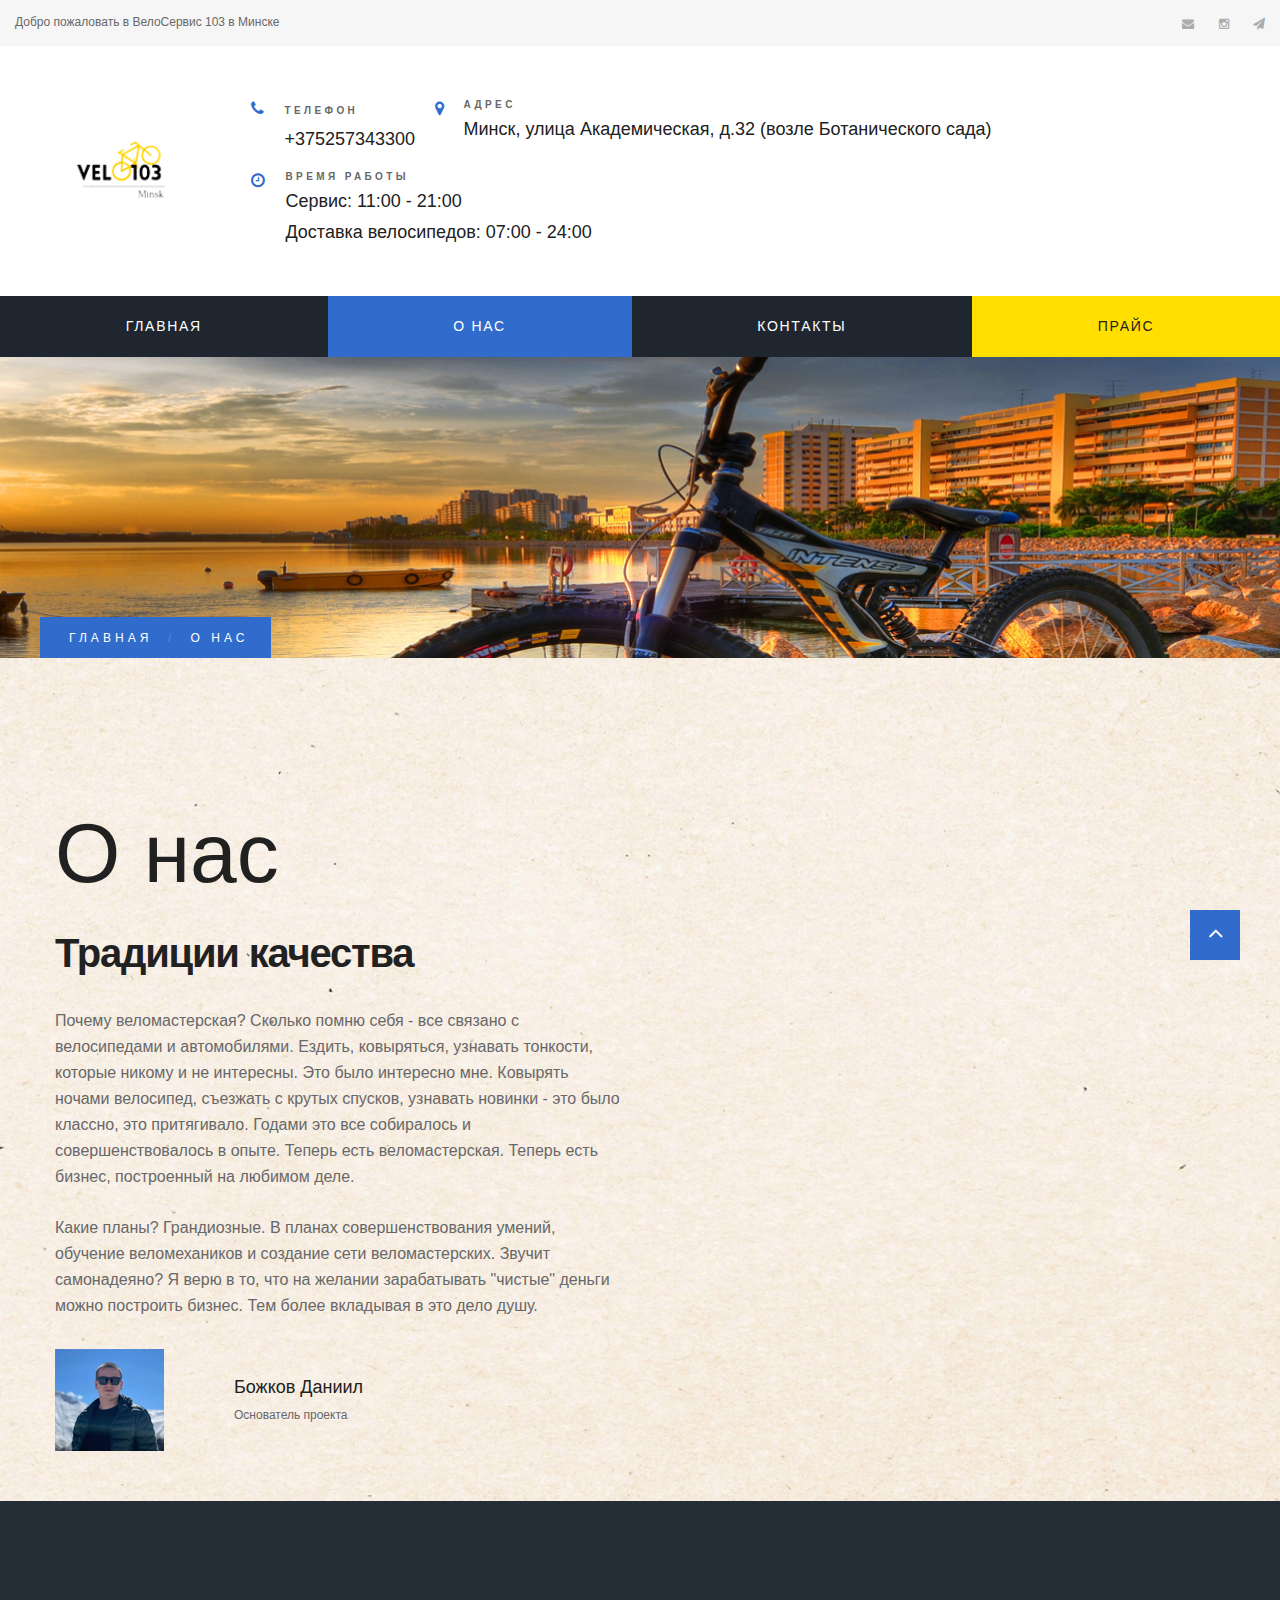
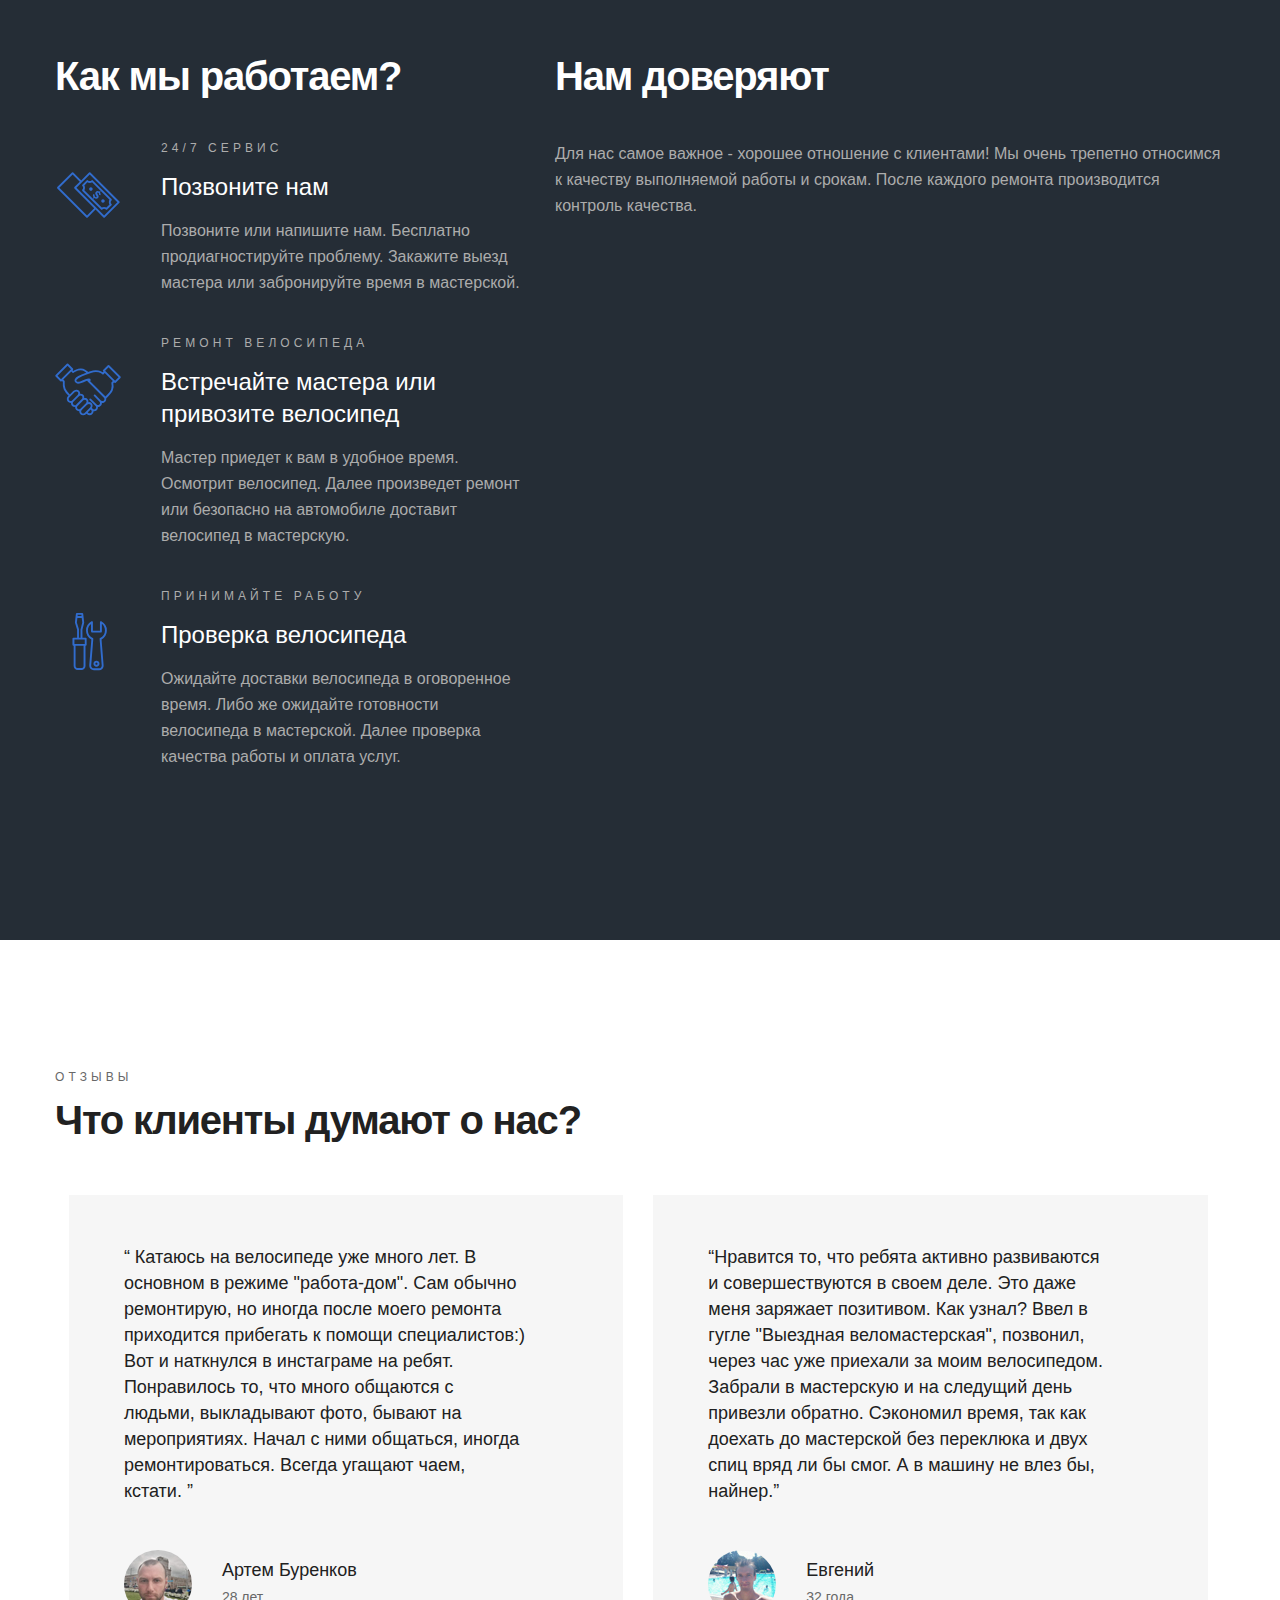
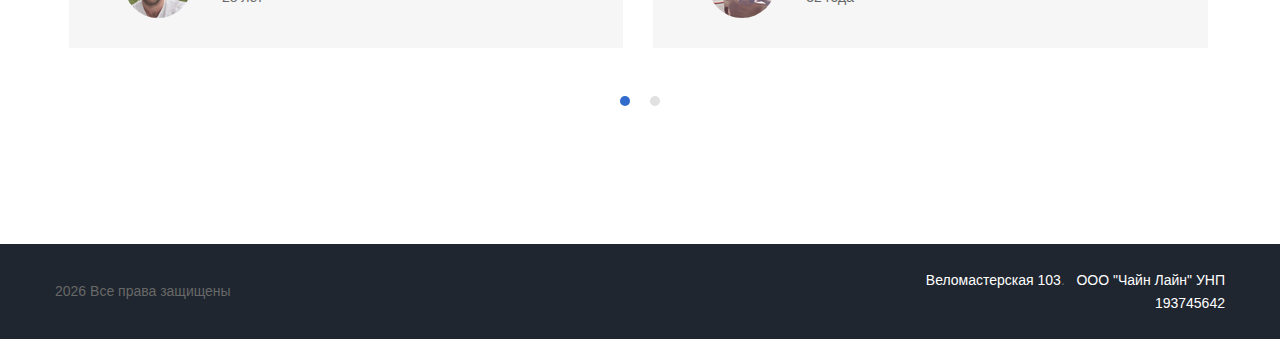
<file: about.html>
<!DOCTYPE html>
<html class="wide wow-animation" lang="ru">
  <head>
    <!-- Site Title-->
    <title>О нас | ВЕЛОСЕРВИС 103</title>
    <meta charset="utf-8">
    <meta name="viewport" content="width=device-width, height=device-height, initial-scale=1.0">
    <meta name="description" content="Купить велосипед Минск, ремонт велосипедов в минске,  электросамокат ремонт, ремонт самокатов в Минскее, веловервис в Минске, велоремонт Минск" />
    <meta name="keywords" content="velo103, velo_103, велоремонт 103, велосервис 103, ремонт электросамокатов в Минске, веломагазин в Минске" />
    <meta http-equiv="X-UA-Compatible" content="IE=edge">
    <link rel="icon" href="images/favicon.ico" type="image/x-icon">
    <!-- <link rel="stylesheet" type="text/css" href="//fonts.googleapis.com/css?family=Poppins:400,500,700%7CNoto+Sans:400,700"> -->
    <link rel="stylesheet" href="css/style.css">
    <style>.ie-panel{display: none;background: #212121;padding: 10px 0;box-shadow: 3px 3px 5px 0 rgba(0,0,0,.3);clear: both;text-align:center;position: relative;z-index: 1;} html.ie-10 .ie-panel, html.lt-ie-10 .ie-panel {display: block;}</style>
    <script src="https://vk.com/js/api/openapi.js?168" type="text/javascript"></script> 
    <!-- Global site tag (gtag.js) - Google Analytics -->
<script async src="https://www.googletagmanager.com/gtag/js?id=UA-163831987-1">
</script>
<script>
  window.dataLayer = window.dataLayer || [];
  function gtag(){dataLayer.push(arguments);}
  gtag('js', new Date());

  gtag('config', 'UA-163831987-1');
</script>
  </head>
  <body>
    <div class="ie-panel"><a href="http://windows.microsoft.com/en-US/internet-explorer/"><img src="images/ie8-panel/warning_bar_0000_us.jpg" height="42" width="820" alt="You are using an outdated browser. For a faster, safer browsing experience, upgrade for free today."></a></div>
    <div class="page text-center text-md-left">
      <!-- Page Header-->
      <header class="page-head">
        <div class="rd-navbar-wrap">
          <nav class="rd-navbar rd-navbar-secondary" data-stick-up-clone="true" data-layout="rd-navbar-fixed" data-sm-layout="rd-navbar-fixed" data-sm-device-layout="rd-navbar-fixed" data-md-layout="rd-navbar-static" data-md-device-layout="rd-navbar-fixed" data-lg-layout="rd-navbar-static" data-lg-device-layout="rd-navbar-static" data-lg-stick-up-offset="252px">
            <div class="rd-navbar-inner"><span class="small">Добро пожаловать в ВелоСервис 103 в Минске</span>
              <ul class="list-inline list-inline-lg offset-top-0">
                <li><a class="ioon icon-sm icon-silver-chalice fa-envelope" href="https://vk.com/velo_103"></a></li>
                <li><a class="ioon icon-sm icon-silver-chalice fa-instagram" href="https://www.instagram.com/velo_103/"></a></li>
                <li><a class="ioon icon-sm icon-silver-chalice Example of paper-plane fa-paper-plane" href="https://www.instagram.com/velo_103_minsk"></a></li>
              </ul>
            </div>
            <div class="rd-navbar-inner">
              <!-- RD Navbar Panel-->
              <div class="rd-navbar-panel">
                <!-- RD Navbar Toggle-->
                <button class="rd-navbar-toggle" data-rd-navbar-toggle=".rd-navbar-nav-wrap"><span></span></button>
                <button class="rd-navbar-collapse-toggle" data-rd-navbar-toggle=".rd-navbar-collapse"><span></span></button>
                <div class="rd-navbar-brand"><a class="brand-name" href="index.html"><img class="brand-device" src="images/brand-default-229x58.png" width="229" height="58" alt="Home service"><img class="brand-mobile" src="images/brand-white-229x58.png" width="229" height="58" alt="Home service"></a></div>
              </div>
              <div class="rd-navbar-collapse animated">
                <div class="rd-navbar-collapse-items">
                  <ul class="list-inline">
                    <li>
                      <div class="unit flex-row unit-spacing-xs">
                        <div class="unit-left"><span class="icon icon-primary fa-phone"></span></div>
                        <div class="unit-body">
                          <div class="tite"><span class="small">ТЕЛЕФОН</span></div>
                          <h6><a href="tel:+375257273295">+375257343300</a></h6>
                        </div>
                      </div>
                    </li>
                    <li>
                      <div class="unit flex-row unit-spacing-xs">
                        <div class="unit-left"><span class="icon icon-primary fa-map-marker"></span></div>
                        <div class="unit-body">
                          <div class="title"><span class="small">АДРЕС</span></div>
                          <h6><a href="https://yandex.by/maps/-/CDRSmEZe">Минск, улица Академическая, д.32 (возле Ботанического сада)</a></h6>
                        </div>
                      </div>
                    </li>
                    <li>
                      <div class="unit flex-row unit-spacing-xs">
                        <div class="unit-left"><span class="icon icon-primary fa-clock-o"></span></div>
                        <div class="unit-body">
                          <div class="title"><span class="small">ВРЕМЯ РАБОТЫ </span></div>
                          <h6> Сервис: 11:00 - 21:00 </h6>
                          <h6> Доставка велосипедов: 07:00 - 24:00 </h6>
                      </div>
                    </li>
                  </ul>
                </div>
                <div class="rd-navbar-collapse-items">
                  <ul class="list-inline list-inline-lg offset-top-0">
                    <li><a class="ioon icon-sm icon-silver-chalice fa-envelope" href="https://vk.com/velo_103"></a></li>
                    <li><a class="ioon icon-sm icon-silver-chalice fa-twitter" href="https://www.instagram.com/velo_103/"></a></li>
                  </ul>
                </div>
              </div>
            </div>
            <div class="rd-navbar-inner">
              <div class="rd-navbar-nav-wrap">
                <!-- RD Navbar Nav-->
                <ul class="rd-navbar-nav">
                  <li><a href="index.html">ГЛАВНАЯ</a></li>
                  <li class="active"><a href="about.html">О НАС</a></li>
                  <li><a href="contacts.html">КОНТАКТЫ</a></li>
                  <li><a href="minsk.html">ПРАЙС</a></li>
                </ul>
              </div>
            </div>
          </nav>
        </div>
      </header>
      <!-- Classic Breadcrumbs-->
      <section class="breadcrumb-classic bg-image" style="background-image: url(&quot;images/breadcrumbs-parallax-01.jpg&quot;)">
        <div class="container">
          <div class="row">
            <ul class="list-breadcrumb">
              <li><a href="index.html">ГЛАВНАЯ</a></li>
              <li>О НАС
              </li>
            </ul>
          </div>
        </div>
      </section>
      <section class="section-50 section-sm-top-80 section-md-top-100 section-lg-top-150 bg-image bg-revail-lg bg-top-right" style="background-image: url(images/bg-about-01.jpg)">
        <div class="container">
          <div class="row">
            <div class="col-xl-6">
              <h1>О нас</h1>
              <h2>Традиции качества</h2>
              <p>Почему веломастерская? Сколько помню себя - все связано с велосипедами и автомобилями. Ездить, ковыряться, узнавать тонкости, которые никому и не интересны. Это было интересно мне. Ковырять ночами велосипед, съезжать с крутых спусков, узнавать новинки - это было классно, это притягивало. Годами это все собиралось и совершенствовалось в опыте. Теперь есть веломастерская. Теперь есть бизнес, построенный на любимом деле.  </p>
              <p>Какие планы? Грандиозные. В планах совершенствования умений, обучение веломехаников и создание сети веломастерских. Звучит самонадеяно? Я верю в то, что на желании зарабатывать "чистые" деньги можно построить бизнес. Тем более вкладывая в это дело душу.</p>
              <div class="unit flex-row align-items-center unit-spacing-xl text-left justify-content-center justify-content-lg-start">
                <div class="unit-left"><img class="img-responsive" src="images/about-01-109x102.png" alt="" width="109" height="102"/>
                </div>
                <div class="unit-body">
                  <h6>Божков Даниил</h6><span class="small">Основатель проекта</span>
                </div>
              </div>
            </div>
          </div>
        </div>
      </section>
      <!-- Counters
      <section class="section-75 section-md-120 section-xl-130 bg-wild-sand">
        <div class="container">
          <div class="row row-40 text-center">
            <div class="col-sm-6 col-md-3">
              <div class="counter" data-from="100" data-to="597"></div>
              <div class="counter-cite">positive reviews</div>
            </div>
            <div class="col-sm-6 col-md-3">
              <div class="counter" data-from="100" data-to="264"></div>
              <div class="counter-cite">Projects</div>
            </div>
            <div class="col-sm-6 col-md-3">
              <div class="counter" data-from="0" data-to="26"></div>
              <div class="counter-cite">employees</div>
            </div>
            <div class="col-sm-6 col-md-3">
              <div class="counter" data-from="100" data-to="148"></div>
              <div class="counter-cite">partners</div>
            </div>
          </div>
        </div>
      </section>
      <section class="section-75 section-md-120 section-xl-150">
        <div class="container">
          <h2><span class="small">Meet The Team</span>	People behind our success
          </h2>
          <div class="row row-40 justify-content-md-between">
            <div class="col-sm-6 col-lg-3"><img class="img-responsive" src="images/about-02-360x404.jpg" alt="" width="360" height="404"/>
              <h6><a href="#"> Philip Hanson</a></h6><span class="small small-md">Electrician</span>
              <p>Philip specializes in repairing electrical appliances and solving all kinds of electrical issues you may encounter.</p>
            </div>
            <div class="col-sm-6 col-lg-3"><img class="img-responsive" src="images/about-03-360x404.jpg" alt="" width="360" height="404"/>
              <h6><a href="#"> Adam Fowler</a></h6><span class="small small-md">Plumber</span>
              <p>Adam is responsible for finding a solution to all kinds of pipe, plumbing and heating breakages of modern buildings.</p>
            </div>
            <div class="col-sm-6 col-lg-3"><img class="img-responsive" src="images/about-04-360x404.jpg" alt="" width="360" height="404"/>
              <h6><a href="#"> Phillip Miller</a></h6><span class="small small-md">Serviceman</span>
              <p>Phillip is our expert in servicing various appliances. He has experience of previous work in leading repair companies.</p>
            </div>
            <div class="col-sm-6 col-lg-3"><img class="img-responsive" src="images/about-05-360x404.jpg" alt="" width="360" height="404"/>
              <h6><a href="#"> John Doe</a></h6><span class="small small-md">Technician</span>
              <p>John  has over 15 years of experience  repairing home appliances. There is no job too big or too small for him.</p>
            </div>
          </div>
        </div>
      </section>-->
      <!-- <script type="text/javascript" src="https://vk.com/js/api/openapi.js?168"></script> -->

<!-- VK Widget
<div id="vk_community_messages"></div>
<script type="text/javascript">
VK.Widgets.CommunityMessages("vk_community_messages", 50617191, {expandTimeout: "5000",widgetPosition: "left",tooltipButtonText: "Есть вопрос?"});
</script> -->
      <section class="bg-gray-darker-4 section-75 section-md-120 section-lg-150 section-lg-bottom-130">
        <div class="container">
          <div class="row justify-content-sm-center">
            <div class="col-xl-12 col-lg-8">
              <div class="row row-55">
                <div class="col-xl-5 col-xxl-6 row-40">
                  <h2>Как мы работаем?</h2>
                  <div>
                    <div class="unit flex-column flex-md-row unit-spacing-md text-md-left">
                      <div class="unit-left"><span class="icon icon-xl icon-primary mercury-icon-money-3 mercury-ico"></span></div>
                      <div class="unit-body">
                        <h5><span class="small">24/7 сервис</span>Позвоните нам</h5>
                        <p class="inset-xxl-right-40">
                          Позвоните или напишите нам. Бесплатно продиагностируйте проблему. Закажите выезд мастера или забронируйте время в мастерской.</p>
                      </div>
                    </div>
                  </div>
                  <div>
                    <div class="unit flex-column flex-md-row unit-spacing-md text-md-left">
                      <div class="unit-left"><span class="icon mercury-icon-partners mercury-ico icon-xl icon-primary"></span></div>
                      <div class="unit-body">
                        <h5><span class="small">Ремонт велосипеда</span>Встречайте мастера или привозите велосипед</h5>
                        <p class="inset-xxl-right-40">
                          Мастер приедет к вам в удобное время. Осмотрит велосипед. Далее произведет ремонт или безопасно на автомобиле доставит велосипед в мастерскую.</p>
                      </div>
                    </div>
                  </div>
                  <div>
                    <div class="unit flex-column flex-md-row unit-spacing-md text-md-left">
                      <div class="unit-left"><span class="icon mercury-icon-tools mercury-ico icon-xl icon-primary"></span></div>
                      <div class="unit-body">
                        <h5><span class="small">Принимайте работу</span>Проверка велосипеда</h5>
                        <p class="inset-xxl-right-40">
                          Ожидайте доставки велосипеда в оговоренное время. Либо же ожидайте готовности велосипеда в мастерской. Далее проверка качества работы и оплата услуг.</p>
                      </div>
                    </div>
                  </div>
                </div>
                <div class="col-xl-7 col-xxl-6 row-40">
                  <h2>Нам доверяют</h2>
                  <p>Для нас самое важное - хорошее отношение с клиентами! Мы очень трепетно относимся к качеству выполняемой работы и срокам. После каждого ремонта производится контроль качества.</p>
                  <div class="embed-responsive embed-responsive-16by9">
                    <iframe class="embed-responsive-item" src="https://www.youtube.com/embed/WhNEqWiF9Qg"></iframe>
                  </div>
                </div>
              </div>
            </div>
          </div>
        </div>
      </section>

      <section class="section-75 section-md-100 section-lg-120 section-xl-130">
        <div class="container">
          <h2><span class="small">Отзывы</span>Что клиенты думают о нас?</h2>
          <div class="row">
            <div class="col-sm-12">
              <!-- Owl Carousel-->
              <div class="owl-carousel" data-autoplay="true" data-items="1" data-lg-items="2" data-dots="true" data-nav="false" data-stage-padding="15" data-loop="true" data-margin="30" data-mouse-drag="false">
                <blockquote class="quote-default text-left">
                  <h6>
                    <q>“ Катаюсь на велосипеде уже много лет. В основном в режиме "работа-дом". Сам обычно ремонтирую, но иногда после моего ремонта приходится прибегать к помощи специалистов:) Вот и наткнулся в инстаграме на ребят. Понравилось то, что много общаются с людьми, выкладывают фото, бывают на мероприятиях. Начал с ними общаться, иногда ремонтироваться. Всегда угащают чаем, кстати. ”</q>
                  </h6>
                  <div class="offset-top-30 offset-md-top-45">
                    <div class="unit flex-row align-items-sm-center">
                      <div class="unit-left"><img class="rounded-circle" src="images/testimonials-1-68x68.jpg" width="68" height="68" alt=""></div>
                      <div class="unit-body">
                        <h6>
                          <cite>Артем Буренков</cite>
                        </h6><span class="offset-top-10 small-xs">28 лет</span>
                      </div>
                    </div>
                  </div>
                </blockquote>
                <blockquote class="quote-default text-left">
                  <h6>
                    <q>“Нравится то, что ребята активно развиваются и совершествуются в своем деле. Это даже меня заряжает позитивом. Как узнал? Ввел в гугле "Выездная веломастерская", позвонил, через час уже приехали за моим велосипедом. Забрали в мастерскую и на следущий день привезли обратно. Сэкономил время, так как доехать до мастерской без переклюка и двух спиц вряд ли бы смог. А в машину не влез бы, найнер.”</q>
                  </h6>
                  <div class="offset-top-30 offset-md-top-45">
                    <div class="unit flex-row align-items-sm-center">
                      <div class="unit-left"><img class="rounded-circle" src="images/testimonials-2-68x68.jpg" width="68" height="68" alt=""></div>
                      <div class="unit-body">
                        <h6>
                          <cite>Евгений</cite>
                        </h6><span class="offset-top-10 small-xs">32 года</span>
                      </div>
                    </div>
                  </div>
                </blockquote>
                <blockquote class="quote-default text-left">
                  <h6>
                    <q>“Сломался у ребенка велосипед. Что то с педалями, шатались сильно. Написала в вайбер. Приехал через минут 40 мастер. Минут за 10 все починил. Дал классную наклейку и пару советов. И еще подарил смазку для цепи. Осталась довольна в общем, молодцы. ”</q>
                  </h6>
                  <div class="offset-top-30 offset-md-top-45">
                    <div class="unit flex-row align-items-sm-center">
                      <div class="unit-left"><img class="rounded-circle" src="images/testimonials-3-68x68.jpg" width="68" height="68" alt=""></div>
                      <div class="unit-body">
                        <h6>
                          <cite>Евгения Нестерова</cite>
                        </h6><span class="offset-top-10 small-xs">27 лет</span>
                      </div>
                    </div>
                  </div>
                </blockquote>
                <blockquote class="quote-default text-left">
                  <h6>
                    <q>“Поехала на велосипеде в печерск. Все было здорово, пока не спустило колесо. Насоса не было с собой, тащить велосипед далековато, до Казимировки. Загуглила, позонила. Приехали, закреили колесо. Отдала копейки вообще, вроде рублей 9. Плюс еще и тормоза подкрутили, пока клеилось колесо.”</q>
                  </h6>
                  <div class="offset-top-30 offset-md-top-45">
                    <div class="unit flex-row align-items-sm-center">
                      <div class="unit-left"><img class="rounded-circle" src="images/testimonials-4-68x68.jpg" width="68" height="68" alt=""></div>
                      <div class="unit-body">
                        <h6>
                          <cite>Женя Александрова</cite>
                        </h6><span class="offset-top-10 small-xs">19 лет</span>
                      </div>
                    </div>
                  </div>
                </blockquote>
              </div>
            </div>
          </div>
        </div>
      </section><!--<a class="section section-banner" href="https://www.templatemonster.com/website-templates/monstroid2.html" style="background-image: url(images/banner/background-03-1920x310.jpg); background-image: -webkit-image-set( url(images/banner/background-03-1920x310.jpg) 1x, url(images/banner/background-03-3840x620.jpg) 2x )"><img src="images/banner/foreground-03-1600x310.png" srcset="images/banner/foreground-03-1600x310.png 1x, images/banner/foreground-03-3200x620.png 2x" alt="" width="1600" height="310"></a>
      Page Footer
      <footer class="page-footer page-footer-classic">
        <section class="section-75 section-sm-80 section-md-100 section-xl-150">
          <div class="container">
            <div class="row text-md-left row-55">
              <div class="col-md-6 col-xl-3 col-xxl-4"><a href="index.html"><img class="img-responsive" src="images/brand-white-229x58.png" alt="" width="229" height="58"/></a>
                <p class="offset-top-20 offset-md-top-35 inset-xxl-right-30">We remain true to the same principles on which our company was founded over a hundred years ago: providing superior services to our clients, putting safety first, creating opportunities for our people.</p>
              </div>
              <div class="col-sm-6 col-md-3 col-xl-2 col-lg-3"><span class="small text-spacing-340 text-white text-uppercase font-weight-bold page-footer-classic-title">About us</span>
                <ul class="list list-marked offset-top-30 list-xs offset-md-top-40">
                  <li><a class="text-white" href="#">Our company</a></li>
                  <li><a class="text-white" href="#">Our services</a></li>
                  <li><a class="text-white" href="#">Careers</a></li>
                  <li><a class="text-white" href="#">Certifications</a></li>
                  <li><a class="text-white" href="#">Company history</a></li>
                </ul>
              </div>
              <div class="col-sm-6 col-md-3 col-xl-2 col-lg-3"><span class="small text-spacing-340 text-white text-uppercase font-weight-bold page-footer-classic-title">INFORMATION</span>
                <ul class="list list-marked offset-top-30 list-xs offset-md-top-40">
                  <li><a class="text-white" href="#">Services</a></li>
                  <li><a class="text-white" href="#">Blog</a></li>
                  <li><a class="text-white" href="#">Contacts</a></li>
                  <li><a class="text-white" href="#">Site Map</a></li>
                  <li><a class="text-white" href="#">Privacy Policy</a></li>
                </ul>
              </div>
              <div class="col-md-6 col-xl-2 col-lg-5">
                <div class="inset-xl-right-30"><span class="small text-spacing-340 text-white text-uppercase font-weight-bold page-footer-classic-title">Contact us</span>
                  <ul class="list offset-top-30 text-left offset-md-top-40">
                    <li>
                      <div class="unit flex-row unit-spacing-xs">
                        <div class="unit-left"><span class="icon icon--school-bus-yellow fa-map-marker"></span></div>
                        <div class="unit-body"><a class="text-school-bus-yellow-white" href="#">1901 Avenue of the Stars Suite 200<br class="d-none d-md-block">	San Diego, CA 90067</a></div>
                      </div>
                    </li>
                    <li>
                      <div class="unit flex-row unit-spacing-xs">
                        <div class="unit-left"><span class="icon icon--school-bus-yellow fa-phone"></span></div>
                        <div class="unit-body"><a class="text-school-bus-yellow-white" href="tel:#">646-325-0357</a></div>
                      </div>
                    </li>
                    <li>
                      <div class="unit flex-row unit-spacing-xs">
                        <div class="unit-left"><span class="icon icon--school-bus-yellow fa-envelope"></span></div>
                        <div class="unit-body"><a class="text-school-bus-yellow-white" href="mailto:#">mail@demolink.org</a></div>
                      </div>
                    </li>
                  </ul>
                </div>
              </div>
              <div class="col-md-6 col-xl-3 col-xxl-2 col-lg-5">
                <div class="inset-xl-right-30"><span class="small text-spacing-340 text-white text-uppercase font-weight-bold page-footer-classic-title">Follow us</span>
                  <ul class="list-inline list-inline-lg offset-top-30 offset-md-top-40">
                    <li><a class="ioon icon-sm icon--school-bus-yellow-white fa-facebook" href="#"></a></li>
                    <li><a class="ioon icon-sm icon--school-bus-yellow-white fa-twitter" href="#"></a></li>
                    <li><a class="ioon icon-sm icon--school-bus-yellow-white fa-instagram" href="#"></a></li>
                    <li><a class="ioon icon-sm icon--school-bus-yellow-white fa-google-plus" href="#"></a></li>
                    <li><a class="ioon icon-sm icon--school-bus-yellow-white fa-pinterest-p" href="#"></a></li>
                  </ul>
                </div>
              </div>
            </div>
          </div>
        </section>-->
        <section class="section-25 bg-black-2">
          <div class="container">
            <div class="row align-items-md-center row-30">
              <div class="col-md-8 text-md-left">
                <p class="small-xs"> <span class="copyright-year"></span>	Все права защищены	</p>
              </div>
              <div class="col-md-4 text-md-right">
                <p class="small-xs"><a class="text-white" href="#">Веломастерская 103</a>. &nbsp;&nbsp;<a class="text-white" href="">ООО "Чайн Лайн" УНП 193745642</a></p>
              </div>
            </div>
          </div>
        </section>
      </footer>
    </div>
    <div class="snackbars" id="form-output-global"></div>
    <script src="js/core.min.js"></script>
    <script src="js/script.js"></script>
  </body>
</html>
</file>
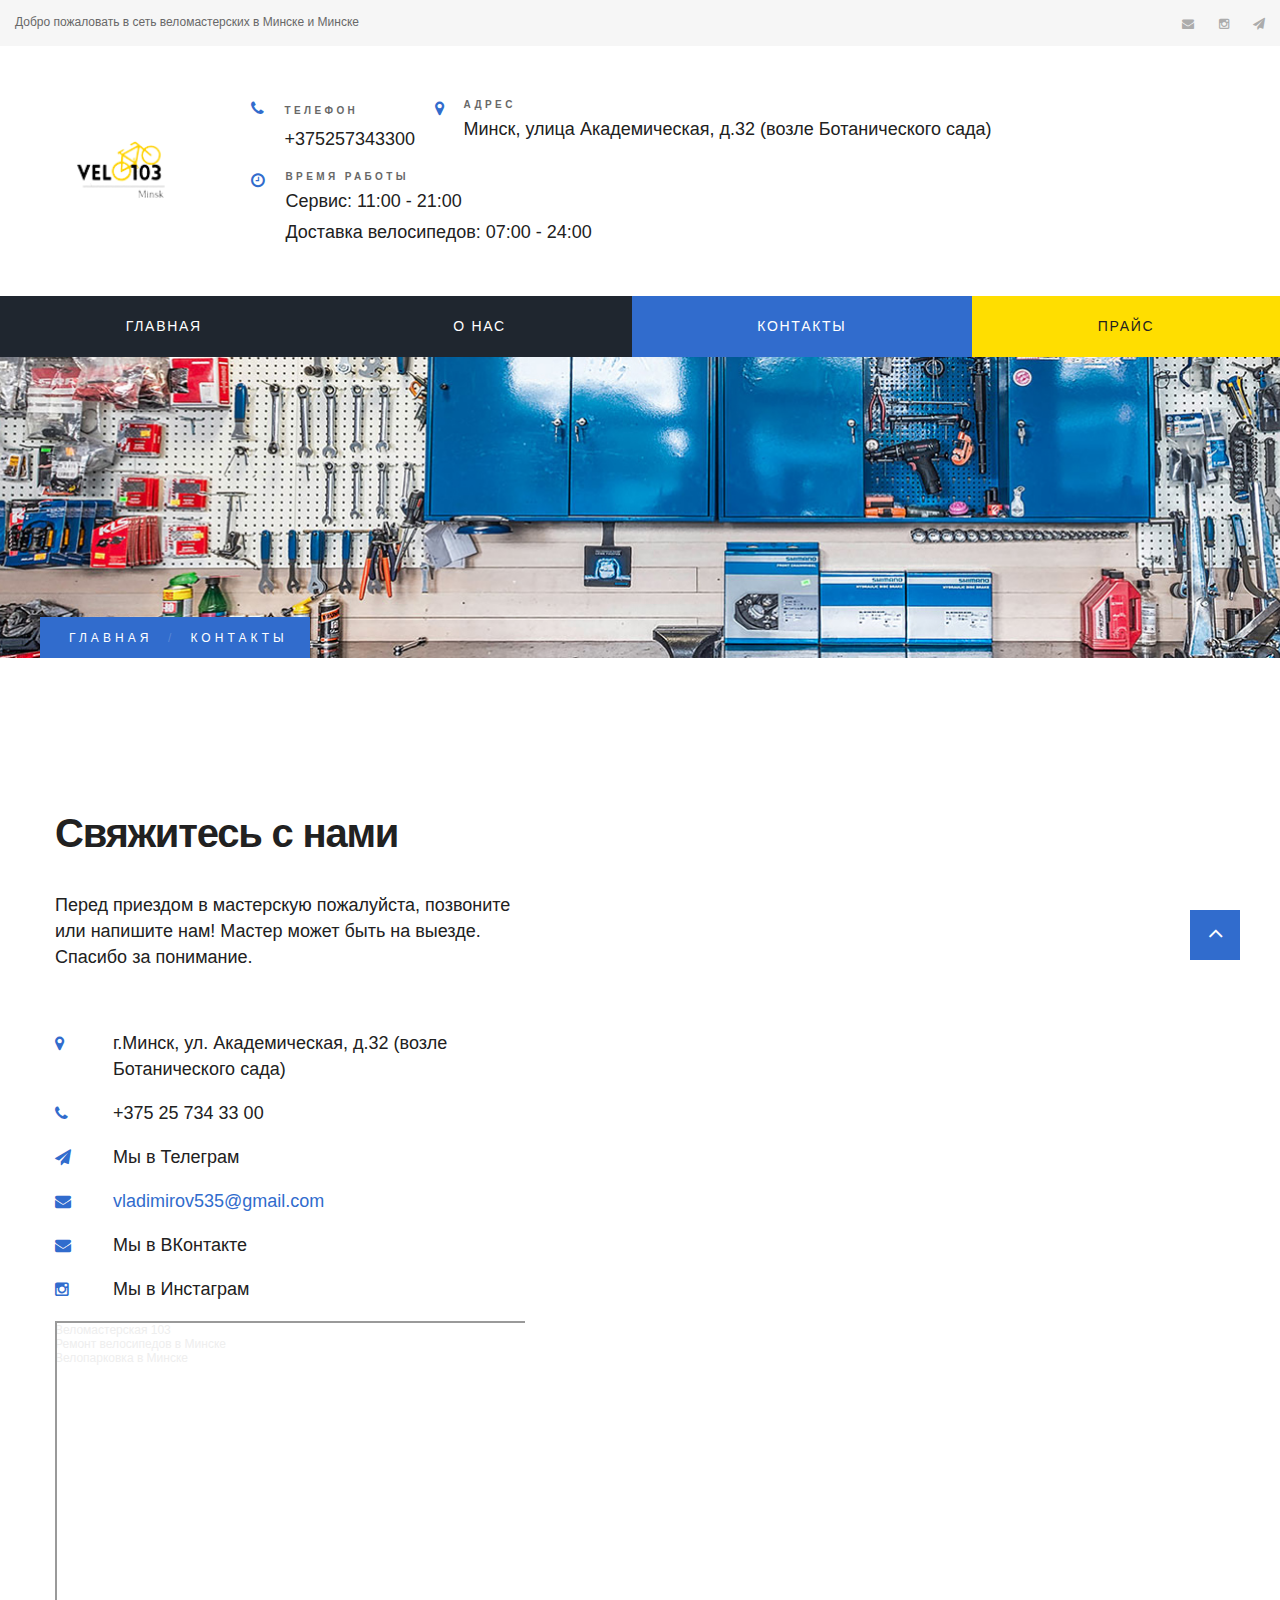
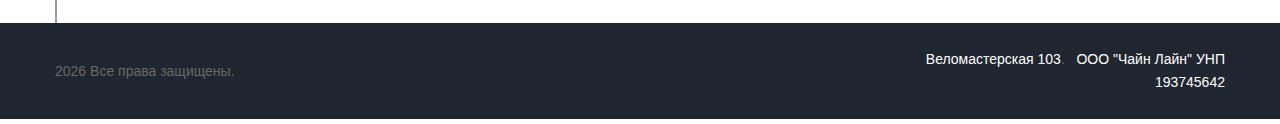
<file: contacts.html>
<!DOCTYPE html>
<html class="wide wow-animation" lang="ru">
  <head>
    <!-- Site Title-->
    <title>КОНТАКТЫ | ВЕЛОМАСТЕРСКАЯ 103</title>
    <meta charset="utf-8">
    <meta name="viewport" content="width=device-width, height=device-height, initial-scale=1.0">
    <meta name="description" content="Ремонт велосипедов, купить велосипед в Минске, велосипед в Могилёве, Ремонт велосипедов Минск, купить велосипед в Минске, велосипед в Минске " />
    <meta name="keywords" content="velo103, velo_103, ремонт велосипедов, велоремонт" />
    <meta http-equiv="X-UA-Compatible" content="IE=edge">
    <link rel="icon" href="images/favicon.ico" type="image/x-icon">
    <!-- <link rel="stylesheet" type="text/css" href="//fonts.googleapis.com/css?family=Poppins:400,500,700%7CNoto+Sans:400,700"> -->
    <link rel="stylesheet" href="css/style.css">
    <style>.ie-panel{display: none;background: #212121;padding: 10px 0;box-shadow: 3px 3px 5px 0 rgba(0,0,0,.3);clear: both;text-align:center;position: relative;z-index: 1;} html.ie-10 .ie-panel, html.lt-ie-10 .ie-panel {display: block;}</style>
    <script src="https://vk.com/js/api/openapi.js?168" type="text/javascript"></script>
    <!-- Global site tag (gtag.js) - Google Analytics -->
<script async src="https://www.googletagmanager.com/gtag/js?id=UA-163831987-1">
</script>
<script>
  window.dataLayer = window.dataLayer || [];
  function gtag(){dataLayer.push(arguments);}
  gtag('js', new Date());

  gtag('config', 'UA-163831987-1');
</script>
  </head>
  <body>
    <div class="ie-panel"><a href="http://windows.microsoft.com/en-US/internet-explorer/"><img src="images/ie8-panel/warning_bar_0000_us.jpg" height="42" width="820" alt="You are using an outdated browser. For a faster, safer browsing experience, upgrade for free today."></a></div>
    <div class="page text-center text-md-left">
      <!-- Page Header-->
      <header class="page-head">
        <div class="rd-navbar-wrap">
          <nav class="rd-navbar rd-navbar-secondary" data-stick-up-clone="true" data-layout="rd-navbar-fixed" data-sm-layout="rd-navbar-fixed" data-sm-device-layout="rd-navbar-fixed" data-md-layout="rd-navbar-static" data-md-device-layout="rd-navbar-fixed" data-lg-layout="rd-navbar-static" data-lg-device-layout="rd-navbar-static" data-lg-stick-up-offset="252px">
            <div class="rd-navbar-inner"><span class="small">Добро пожаловать в сеть веломастерских в Минске и Минске</span>
              <ul class="list-inline list-inline-lg offset-top-0">
                <li><a class="ioon icon-sm icon-silver-chalice fa-envelope" href="https://vk.com/velo_103"></a></li>
                <li><a class="ioon icon-sm icon-silver-chalice fa-instagram" href="https://www.instagram.com/velo_103_minsk/"></a></li>
                <li><a class="ioon icon-sm icon-silver-chalice Example of paper-plane fa-paper-plane" href="https://www.instagram.com/velo_103_minsk"></a></li>
              </ul>
            </div>
            <div class="rd-navbar-inner">
              <!-- RD Navbar Panel-->
              <div class="rd-navbar-panel">
                <!-- RD Navbar Toggle-->
                <button class="rd-navbar-toggle" data-rd-navbar-toggle=".rd-navbar-nav-wrap"><span></span></button>
                <button class="rd-navbar-collapse-toggle" data-rd-navbar-toggle=".rd-navbar-collapse"><span></span></button>
                <div class="rd-navbar-brand"><a class="brand-name" href="index.html"><img class="brand-device" src="images/brand-default-229x58.png" width="229" height="58" alt="Home service"><img class="brand-mobile" src="images/brand-white-229x58.png" width="229" height="58" alt="Home service"></a></div>
              </div>
              <div class="rd-navbar-collapse animated">
                <div class="rd-navbar-collapse-items">
                  <ul class="list-inline">
                    <li>
                      <div class="unit flex-row unit-spacing-xs">
                        <div class="unit-left"><span class="icon icon-primary fa-phone"></span></div>
                        <div class="unit-body">
                          <div class="tite"><span class="small">ТЕЛЕФОН</span></div>
                          <h6><a href="tel:+375257273295">+375257343300</a></h6>
                        </div>
                      </div>
                    </li>
                    <li>
                      <div class="unit flex-row unit-spacing-xs">
                        <div class="unit-left"><span class="icon icon-primary fa-map-marker"></span></div>
                        <div class="unit-body">
                          <div class="title"><span class="small">АДРЕС</span></div>
                          <h6><a href="https://yandex.by/maps/-/CDRSmEZe">Минск, улица Академическая, д.32 (возле Ботанического сада)</a></h6>
                        </div>
                      </div>
                    </li>
                    <li>
                      <div class="unit flex-row unit-spacing-xs">
                        <div class="unit-left"><span class="icon icon-primary fa-clock-o"></span></div>
                        <div class="unit-body">
                          <div class="title"><span class="small">ВРЕМЯ РАБОТЫ </span></div>
                          <h6> Сервис: 11:00 - 21:00 </h6>
                          <h6> Доставка велосипедов: 07:00 - 24:00 </h6>
                        </div>  
                    </li>
                  </ul>
                </div>
                <div class="rd-navbar-collapse-items">
                  <ul class="list-inline list-inline-lg offset-top-0">
                    <li><a class="ioon icon-sm icon-silver-chalice fa-envelope" href="https://vk.com/velo_103"></a></li>
                    <li><a class="ioon icon-sm icon-silver-chalice fa-twitter" href="https://www.instagram.com/velo_103_minsk/"></a></li>
                  </ul>
                </div>
              </div>
            </div>
            <div class="rd-navbar-inner">
              <div class="rd-navbar-nav-wrap">
                <!-- RD Navbar Nav-->
                <ul class="rd-navbar-nav">
                  <li><a href="index.html">ГЛАВНАЯ</a></li>
                  <li><a href="about.html">О НАС</a></li>
                  <li class="active"><a href="contacts.html">КОНТАКТЫ</a></li>
                  <li><a href="minsk.html">ПРАЙС</a></li>
                </ul>
              </div>
            </div>
          </nav>
        </div>
      </header>
      <!-- Classic Breadcrumbs-->
      <section class="breadcrumb-classic bg-image" style="background-image: url(&quot;images/breadcrumbs-parallax-07.jpg&quot;)">
        <div class="container">
          <div class="row">
            <ul class="list-breadcrumb">
              <li><a href="index.html">Главная</a></li>
              <li>Контакты
              </li>
            </ul>
          </div>
        </div>
      </section>
   

<!-- VK Widget
<div id="vk_community_messages"></div>
<script type="text/javascript">
VK.Widgets.CommunityMessages("vk_community_messages", 50617191, {expandTimeout: "5000",widgetPosition: "left",tooltipButtonText: "Есть вопрос?"});
</script> -->
      <section class="section-75 section-md-100 section-lg-150">
        <div class="rd-map-wrap">
          <div class="container text-md-left">
            <div class="row row-40">
              <div class="col-md-6 col-xl-5 col-xxl-5">
                <h2>Свяжитесь с нами</h2>
                <h6 class="offset-md-top-35">Перед приездом в мастерскую пожалуйста, <a href="tel:+375257343300">позвоните</a> или <a href="https://t.me/+375257343300">напишите</a> нам! Мастер может быть на выезде. Спасибо за понимание.</h6><span class="small text-spacing-340 text-uppercase text-regular offset-top-40 offset-md-top-60"></span>
                <ul class="list offset-top-20 list-lg-middle text-left list-classic">
                  <li>
                    <div class="unit flex-row unit-spacing-md">
                      <div class="unit-left"><span class="icon icon-primary fa-map-marker"></span></div>
                      <div class="unit-body">
                        <h6><a class="text-darker" href="https://yandex.by/maps/-/CDRaQK3Q">г.Минск, ул. Академическая, д.32 (возле Ботанического сада)</a></h6>
                      </div>
                    </div>
                  </li>
                  <li>
                    <div class="unit flex-row unit-spacing-md">
                      <div class="unit-left"><span class="icon icon-primary fa-phone"></span></div>
                      <div class="unit-body">
                        <h6><a class="text-darker" href="tel:+375257343300">+375 25 734 33 00</a></h6>
                      </div>
                    </div>
                  </li>
                  <li>
                    <div class="unit flex-row unit-spacing-md">
                      <div class="unit-left"><span class="icon icon-primary Example of paper-plane fa-paper-plane"></span></div>
                      <div class="unit-body">
                        <h6><a class="text-darker" href="https://t.me/+375257343300">Мы в Телеграм</a></h6>
                      </div>
                    </div>
                  </li>
                  <li>
                    <div class="unit flex-row unit-spacing-md">
                      <div class="unit-left"><span class="icon icon-primary fa-envelope"></span></div>
                      <div class="unit-body">
                        <h6><a class="text-primary" href="mailto:vladimirov535@gmail.com">vladimirov535@gmail.com</a></h6>
                      </div>
                    </div>
                  </li>
                  <li>
                    <div class="unit flex-row unit-spacing-md">
                      <div class="unit-left"><span class="icon icon-primary fa-envelope"></span></div>
                      <div class="unit-body">
                        <h6><a class="text-darker" href="https://vk.com/velo_103">Мы в ВКонтакте</a></h6>
                      </div>
                    </div>
                  </li>
                  <li>
                    <div class="unit flex-row unit-spacing-md">
                      <div class="unit-left"><span class="icon icon-primary fa-instagram"></span></div>
                      <div class="unit-body">
                        <h6><a class="text-darker" href="https://www.instagram.com/velo_103_minsk/">Мы в Инстаграм</a></h6>
                      </div>
                    </div>
                  </li>
                <li>
                  <div style="position:relative;overflow:hidden;"><a href="https://yandex.by/maps/org/velomasterskaya_103/193814179272/?utm_medium=mapframe&utm_source=maps" style="color:#eee;font-size:12px;position:absolute;top:0px;">Веломастерская 103</a><a href="https://yandex.by/maps/157/minsk/category/bicycle_repair/9653087989/?utm_medium=mapframe&utm_source=maps" style="color:#eee;font-size:12px;position:absolute;top:14px;">Ремонт велосипедов в Минске</a><a href="https://yandex.by/maps/157/minsk/category/bicycle_parking/59950248280/?utm_medium=mapframe&utm_source=maps" style="color:#eee;font-size:12px;position:absolute;top:28px;">Велопарковка в Минске</a><iframe src="https://yandex.by/map-widget/v1/?ll=27.611310%2C53.908204&mode=search&oid=193814179272&ol=biz&sctx=ZAAAAAgBEAAaKAoSCXmu78NBjjtAES%2F6CtKM80pAEhIJm8dhMH%2BF2D8Rj%2BGxn8VSwD8iBgABAgMEBSgKOABAnQFIAWoCdWGdAc3MTD2gAQCoAQC9AYtzpeDCAQbI2%2BaB0gWCAgd2ZWxvMTAzigIAkgIAmgIMZGVza3RvcC1tYXBz&sll=27.611310%2C53.908204&sspn=0.023947%2C0.007969&text=velo103&z=16" width="560" height="400" frameborder="1" allowfullscreen="true" style="position:relative;"></iframe></div>
                </li>
                </ul>
                
              <div class="col-md-6 offset-xl-1 col-xl-5 offset-xxl-2 col-xxl-6 position-static">
              </div>
            </div>
          </div>
        </div>
 
        
              <!-- <div class="col-md-6 offset-xl-1 col-xl-5 offset-xxl-2 col-xxl-6 position-static"> -->
                <!--<div class="google-map-container" data-zoom="5" data-center="6036 Richmond hwy., Alexandria, VA, 2230" data-icon="images/gmap_marker.png" data-icon-active="images/gmap_marker_active.png" data-styles="[{&quot;featureType&quot;:&quot;administrative&quot;,&quot;elementType&quot;:&quot;labels.text.fill&quot;,&quot;stylers&quot;:[{&quot;color&quot;:&quot;#444444&quot;}]},{&quot;featureType&quot;:&quot;landscape&quot;,&quot;elementType&quot;:&quot;all&quot;,&quot;stylers&quot;:[{&quot;color&quot;:&quot;#f2f2f2&quot;}]},{&quot;featureType&quot;:&quot;poi&quot;,&quot;elementType&quot;:&quot;all&quot;,&quot;stylers&quot;:[{&quot;visibility&quot;:&quot;off&quot;}]},{&quot;featureType&quot;:&quot;road&quot;,&quot;elementType&quot;:&quot;all&quot;,&quot;stylers&quot;:[{&quot;saturation&quot;:-100},{&quot;lightness&quot;:45}]},{&quot;featureType&quot;:&quot;road.highway&quot;,&quot;elementType&quot;:&quot;all&quot;,&quot;stylers&quot;:[{&quot;visibility&quot;:&quot;simplified&quot;}]},{&quot;featureType&quot;:&quot;road.arterial&quot;,&quot;elementType&quot;:&quot;labels.icon&quot;,&quot;stylers&quot;:[{&quot;visibility&quot;:&quot;off&quot;}]},{&quot;featureType&quot;:&quot;transit&quot;,&quot;elementType&quot;:&quot;all&quot;,&quot;stylers&quot;:[{&quot;visibility&quot;:&quot;off&quot;}]},{&quot;featureType&quot;:&quot;water&quot;,&quot;elementType&quot;:&quot;all&quot;,&quot;stylers&quot;:[{&quot;color&quot;:&quot;#46bcec&quot;},{&quot;visibility&quot;:&quot;on&quot;}]}]">
                  <div class="google-map"></div>
                  <ul class="google-map-markers">
                    <li data-location="6036 Richmond hwy., Alexandria, VA, 2230" data-description="6036 Richmond hwy., Alexandria, VA, 2230"></li>
                  </ul>
                </div>-->
              </div>
            </div>
          </div>
        </div>
      </section>
    </script>
        <section class="section-25 bg-black-2">
          <div class="container">
            <div class="row align-items-md-center row-30">
              <div class="col-md-8 text-md-left">
                <p class="small-xs"> <span class="copyright-year"></span>	Все права защищены.	
                </p>
              </div>
              <div class="col-md-4 text-md-right">
                <p class="small-xs"><a class="text-white" href="#">Веломастерская 103</a>. &nbsp;&nbsp;<a class="text-white" href="">ООО "Чайн Лайн" УНП 193745642</a></p>
              </div>
            </div>
          </div>
        </section>
      </footer>
    </div>
    <div class="snackbars" id="form-output-global"></div>
    <script src="js/core.min.js"></script>
    <script src="js/script.js"></script>
  </body>
</html>
</file>
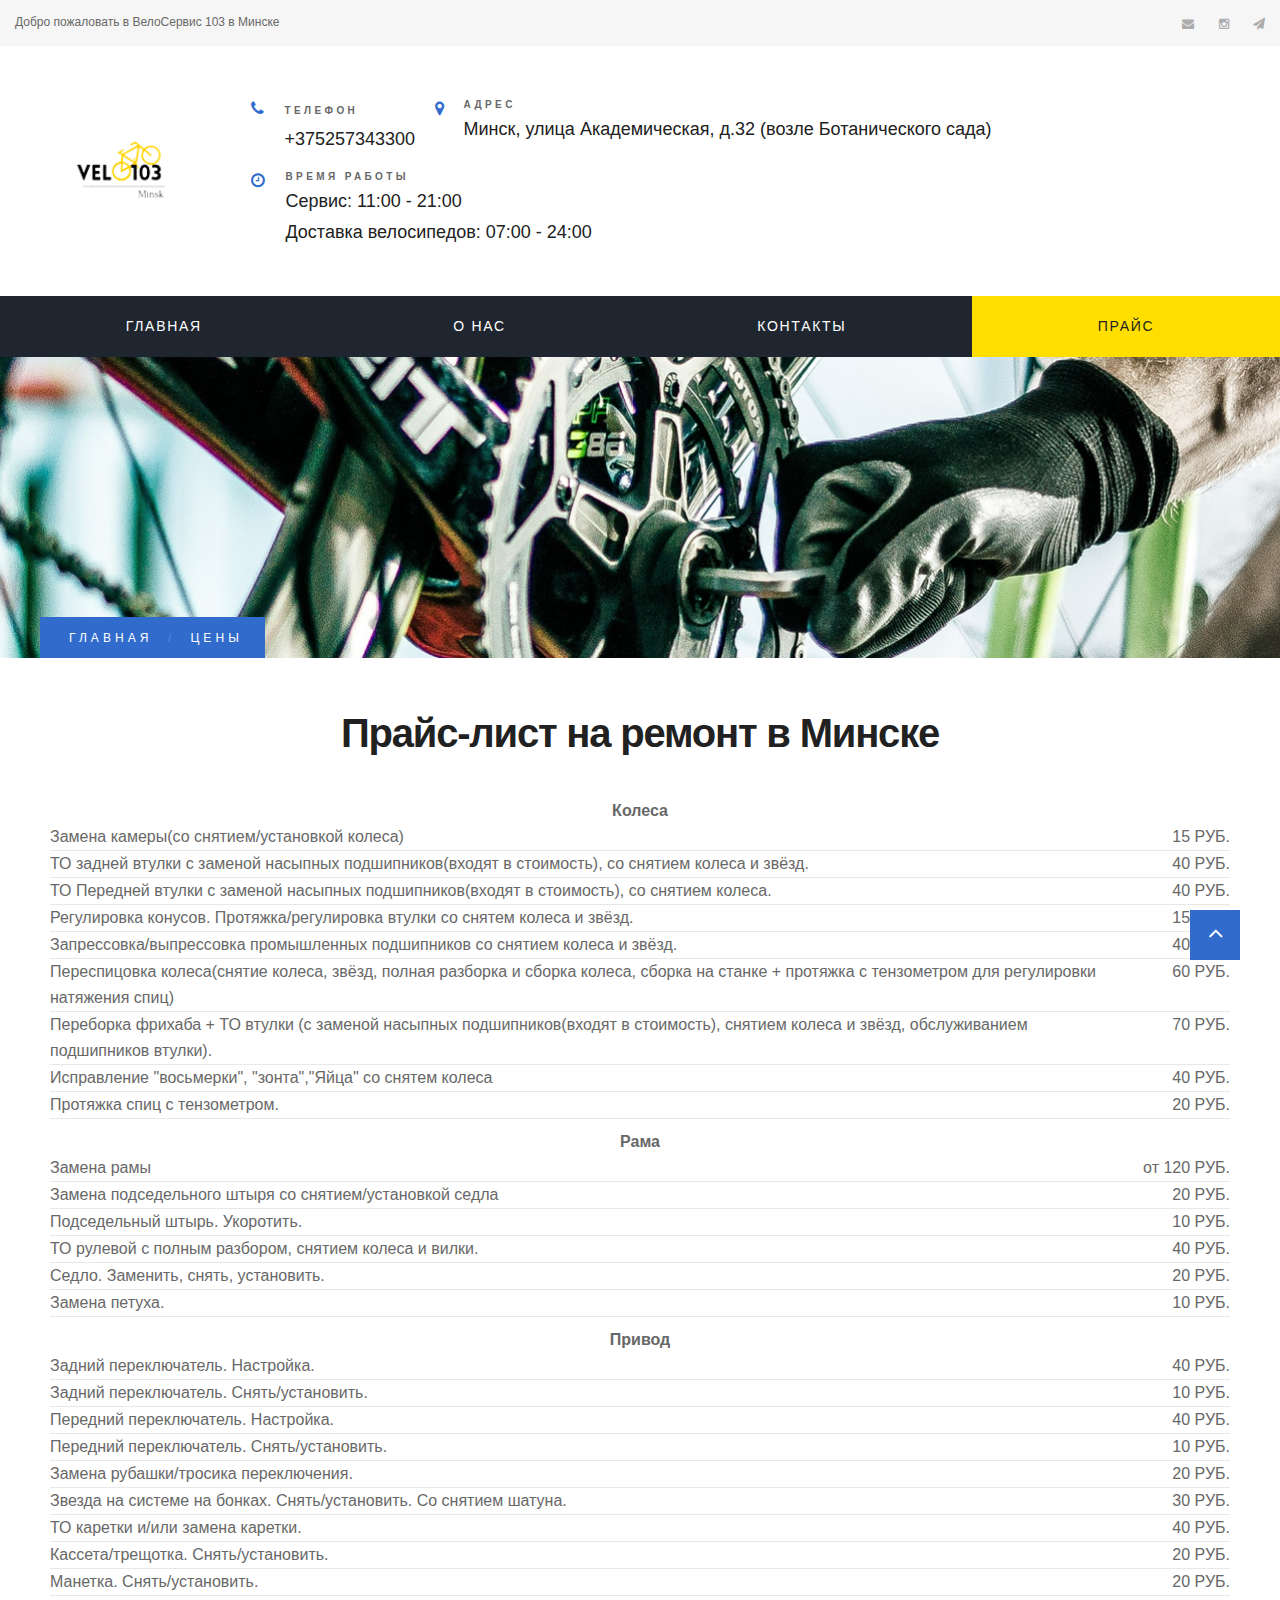
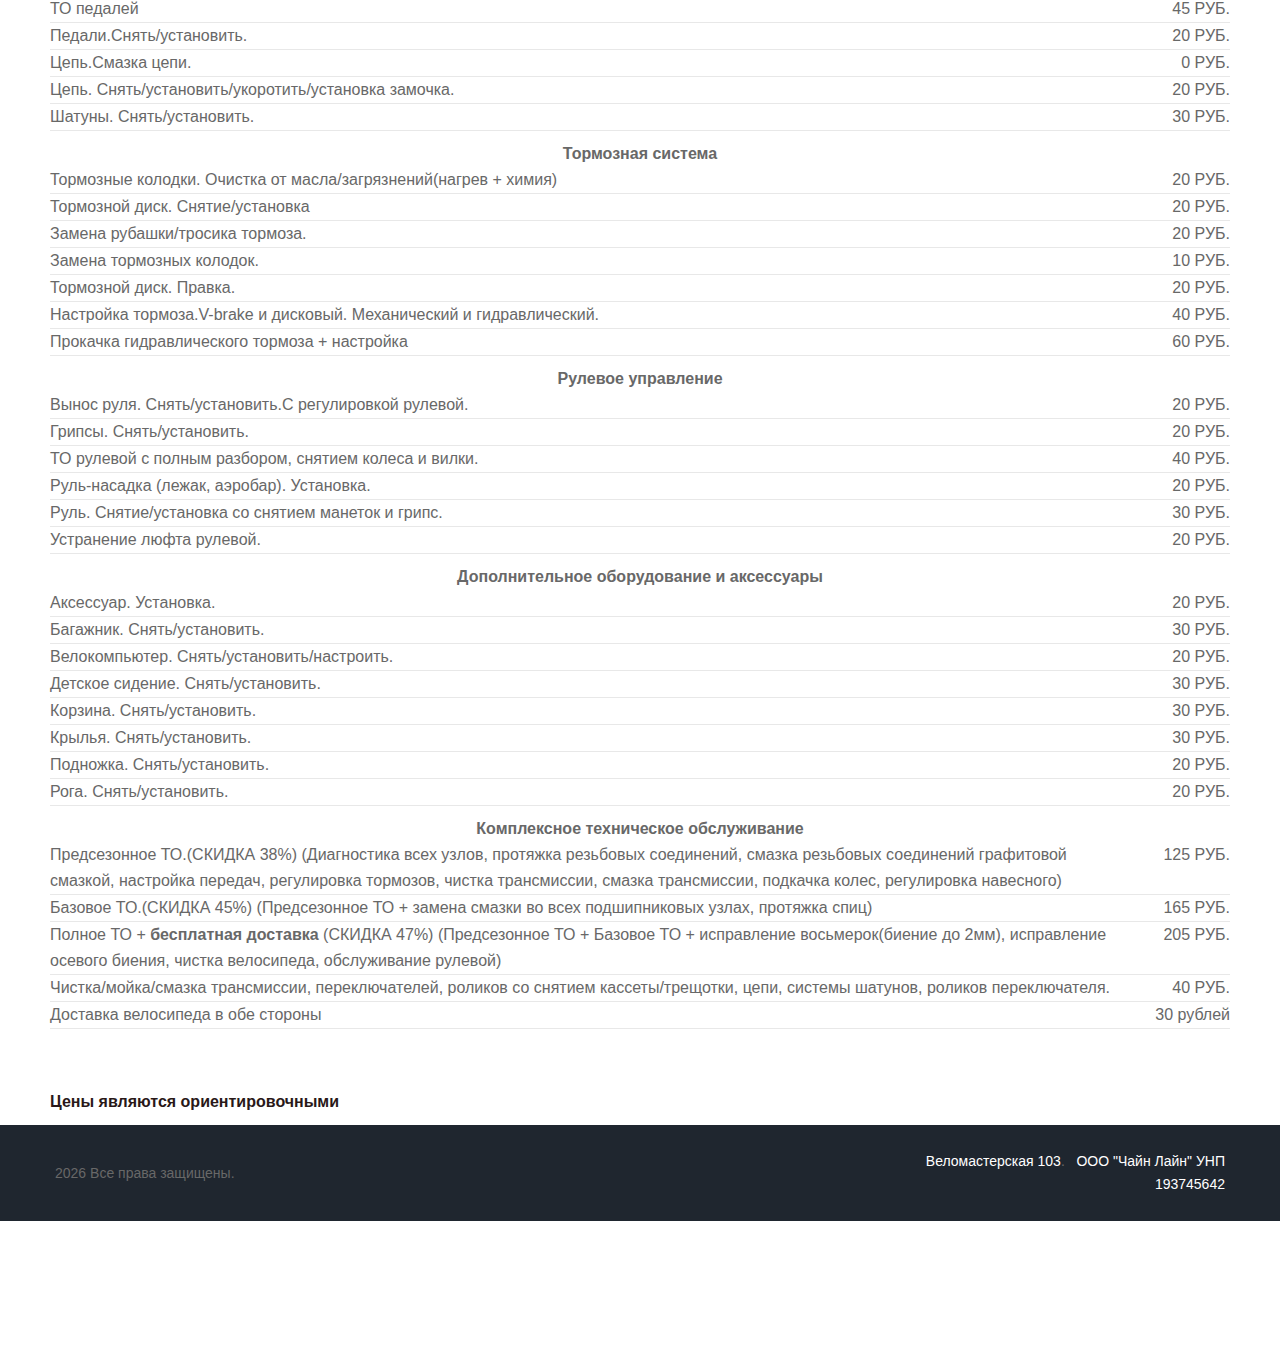
<file: minsk.html>
<!DOCTYPE html>
<html class="wide wow-animation" lang="ru">

<head>
  <!-- Site Title-->
  <title>ЦЕНЫ | ВЕЛОМАСТЕРСКАЯ 103</title>
  <meta charset="utf-8">
  <meta name="viewport" content="width=device-width, height=device-height, initial-scale=1.0">
  <meta name="description" content="Велоремонт в Минске, Минск ремонт велосипедов, веломагазин в Минске" />
  <meta name="keywords" content="velo103, velo_103, веломастерская, веломастерская103, велосервис103" />
  <meta http-equiv="X-UA-Compatible" content="IE=edge">
  <link rel="icon" href="images/favicon.ico" type="image/x-icon">
  <!-- <link rel="stylesheet" type="text/css" href="//fonts.googleapis.com/css?family=Poppins:400,500,700%7CNoto+Sans:400,700"> -->
  <link rel="stylesheet" href="css/style.css">
  <style>
    .ie-panel {
      display: none;
      background: #212121;
      padding: 10px 0;
      box-shadow: 3px 3px 5px 0 rgba(0, 0, 0, .3);
      clear: both;
      text-align: center;
      position: relative;
      z-index: 1;
    }

    html.ie-10 .ie-panel,
    html.lt-ie-10 .ie-panel {
      display: block;
    }
  </style>
  <script src="https://vk.com/js/api/openapi.js?168" type="text/javascript"></script>
  <!-- Global site tag (gtag.js) - Google Analytics -->
<script async src="https://www.googletagmanager.com/gtag/js?id=UA-163831987-1">
</script>
<script>
  window.dataLayer = window.dataLayer || [];
  function gtag(){dataLayer.push(arguments);}
  gtag('js', new Date());

  gtag('config', 'UA-163831987-1');
</script>
</head>

<body>
  <div class="ie-panel"><a href="http://windows.microsoft.com/en-US/internet-explorer/"><img
        src="images/ie8-panel/warning_bar_0000_us.jpg" height="42" width="820"
        alt="You are using an outdated browser. For a faster, safer browsing experience, upgrade for free today."></a>
  </div>
  <div class="page text-center text-md-left">
    <!-- Page Header-->
    <header class="page-head">
        <div class="rd-navbar-wrap">
          <nav class="rd-navbar rd-navbar-secondary" data-stick-up-clone="true" data-layout="rd-navbar-fixed" data-sm-layout="rd-navbar-fixed" data-sm-device-layout="rd-navbar-fixed" data-md-layout="rd-navbar-static" data-md-device-layout="rd-navbar-fixed" data-lg-layout="rd-navbar-static" data-lg-device-layout="rd-navbar-static" data-lg-stick-up-offset="252px">
            <div class="rd-navbar-inner"><span class="small">Добро пожаловать в ВелоСервис 103 в Минске</span>
              <ul class="list-inline list-inline-lg offset-top-0">
                <li><a class="ioon icon-sm icon-silver-chalice fa-envelope" href="https://vk.com/velo_103"></a></li>
                <li><a class="ioon icon-sm icon-silver-chalice fa-instagram" href="https://www.instagram.com/velo_103/"></a></li>
                <li><a class="ioon icon-sm icon-silver-chalice Example of paper-plane fa-paper-plane" href="https://www.instagram.com/velo_103_minsk"></a></li>
              </ul>
            </div>
            <div class="rd-navbar-inner">
              <!-- RD Navbar Panel-->
              <div class="rd-navbar-panel">
                <!-- RD Navbar Toggle-->
                <button class="rd-navbar-toggle" data-rd-navbar-toggle=".rd-navbar-nav-wrap"><span></span></button>
                <button class="rd-navbar-collapse-toggle" data-rd-navbar-toggle=".rd-navbar-collapse"><span></span></button>
                <div class="rd-navbar-brand"><a class="brand-name" href="index.html"><img class="brand-device" src="images/brand-default-229x58.png" width="229" height="58" alt="Home service"><img class="brand-mobile" src="images/brand-white-229x58.png" width="229" height="58" alt="Home service"></a></div>
              </div>
              <div class="rd-navbar-collapse animated">
                <div class="rd-navbar-collapse-items">
                  <ul class="list-inline">
                    <li>
                      <div class="unit flex-row unit-spacing-xs">
                        <div class="unit-left"><span class="icon icon-primary fa-phone"></span></div>
                        <div class="unit-body">
                          <div class="tite"><span class="small">ТЕЛЕФОН</span></div>
                          <h6><a href="tel:+375257273295">+375257343300</a></h6>
                        </div>
                      </div>
                    </li>
                    <li>
                      <div class="unit flex-row unit-spacing-xs">
                        <div class="unit-left"><span class="icon icon-primary fa-map-marker"></span></div>
                        <div class="unit-body">
                          <div class="title"><span class="small">АДРЕС</span></div>
                          <h6><a href="https://yandex.by/maps/-/CDRSmEZe">Минск, улица Академическая, д.32 (возле Ботанического сада)</a></h6>
                        </div>
                      </div>
                    </li>
                    <li>
                      <div class="unit flex-row unit-spacing-xs">
                        <div class="unit-left"><span class="icon icon-primary fa-clock-o"></span></div>
                        <div class="unit-body">
                          <div class="title"><span class="small">ВРЕМЯ РАБОТЫ </span></div>
                          <h6> Сервис: 11:00 - 21:00 </h6>
                          <h6> Доставка велосипедов: 07:00 - 24:00 </h6>
                      </div>
                    </li>
                  </ul>
                </div>
                <div class="rd-navbar-collapse-items">
                  <ul class="list-inline list-inline-lg offset-top-0">
                    <li><a class="ioon icon-sm icon-silver-chalice fa-envelope" href="https://vk.com/velo_103"></a></li>
                    <li><a class="ioon icon-sm icon-silver-chalice fa-twitter" href="https://www.instagram.com/velo_103/"></a></li>
                  </ul>
                </div>
              </div>
            </div>
            <div class="rd-navbar-inner">
              <div class="rd-navbar-nav-wrap">
                <!-- RD Navbar Nav-->
                <ul class="rd-navbar-nav">
                  <li><a href="index.html">ГЛАВНАЯ</a></li>
                  <li><a href="about.html">О НАС</a></li>
                  <li><a href="contacts.html">КОНТАКТЫ</a></li>
                  <li class="active"><a href="minsk.html">ПРАЙС</a></li>
                </ul>
              </div>
            </div>
          </nav>
        </div>
      </header>
    <!-- Classic Breadcrumbs-->
    <section class="breadcrumb-classic bg-image"
      style="background-image: url(&quot;images/breadcrumbs-parallax.jpg&quot;)">
      <div class="container">
        <div class="row">
          <ul class="list-breadcrumb">
            <li><a href="index.html">ГЛАВНАЯ</a></li>
            <li>ЦЕНЫ
            </li>
          </ul>
        </div>
      </div>
    </section>
    <section class="section-50 section-md-75 section-md-100 section-lg-120 section-xl-150" style="padding-top: 50px;">        
                <div class="container">
                  <div class="row price-page">
          <h2>Прайс-лист на ремонт в Минске</h2>
          <div class="prices">
            <div class="price-title">Колеса</div>
            <div class="price-value">
              <div class="price-value-title">Замена камеры(со снятием/установкой колеса)</div>
              <div class="price-value-price">15 РУБ.</div>
            </div>
            <div class="price-value">
              <div class="price-value-title">ТО задней втулки с заменой насыпных подшипников(входят в стоимость), со снятием колеса и звёзд.
              </div>
              <div class="price-value-price">40 РУБ.</div>
            </div>
            <div class="price-value">
              <div class="price-value-title">ТО Передней втулки с заменой насыпных подшипников(входят в стоимость), со снятием колеса.
              </div>
              <div class="price-value-price">40 РУБ.</div>
            </div>
            <div class="price-value">
              <div class="price-value-title">Регулировка конусов. Протяжка/регулировка втулки со снятем колеса и звёзд. 
              </div>
              <div class="price-value-price">15 РУБ.</div>
            </div>
            <div class="price-value">
              <div class="price-value-title">Запрессовка/выпрессовка промышленных подшипников со снятием колеса и звёзд.
              </div>
              <div class="price-value-price">40 РУБ.</div>
            </div>
            <div class="price-value">
              <div class="price-value-title">Переспицовка колеса(снятие колеса, звёзд, полная разборка и сборка колеса, сборка на станке + протяжка с тензометром для регулировки натяжения спиц)
              </div>
              <div class="price-value-price">60 РУБ.</div>
            </div>
            <div class="price-value">
              <div class="price-value-title">Переборка фрихаба + ТО втулки (с заменой насыпных подшипников(входят в стоимость), снятием колеса и звёзд, обслуживанием подшипников втулки).</div>
              <div class="price-value-price">70 РУБ.</div>
            </div>
            <div class="price-value">
              <div class="price-value-title">Исправление "восьмерки", "зонта","Яйца" со снятем колеса</div>
              <div class="price-value-price">40 РУБ.</div>
            </div>
            <div class="price-value">
              <div class="price-value-title">Протяжка спиц с тензометром.</div>
              <div class="price-value-price">20 РУБ.</div>
            </div>
            <div class="price-title">Рама</div>
            <div class="price-value">
              <div class="price-value-title">Замена рамы</div>
              <div class="price-value-price">от 120 РУБ.</div>
            </div>
            <div class="price-value">
              <div class="price-value-title">Замена подседельного штыря со снятием/установкой седла</div>
              <div class="price-value-price">20 РУБ.</div>
            </div>
            <div class="price-value">
              <div class="price-value-title">Подседельный штырь. Укоротить.</div>
              <div class="price-value-price">10 РУБ.</div>
            </div>
            <div class="price-value">
              <div class="price-value-title">ТО рулевой с полным разбором, снятием колеса и вилки.
              </div>
              <div class="price-value-price">40 РУБ.</div>
            </div>
            <div class="price-value">
              <div class="price-value-title">Седло. Заменить, снять, установить.</div>
              <div class="price-value-price">20 РУБ.</div>
            </div>
            <div class="price-value">
              <div class="price-value-title">Замена петуха.</div>
              <div class="price-value-price">10 РУБ.</div>
            </div>
            <div class="price-title">Привод</div>
            <div class="price-value">
              <div class="price-value-title">Задний переключатель. Настройка.</div>
              <div class="price-value-price">40 РУБ.</div>
            </div>
            <div class="price-value">
              <div class="price-value-title">Задний переключатель. Снять/установить.</div>
              <div class="price-value-price">10 РУБ.</div>
            </div>
            <div class="price-value">
              <div class="price-value-title">Передний переключатель. Настройка.</div>
              <div class="price-value-price">40 РУБ.</div>
            </div>
            <div class="price-value">
              <div class="price-value-title">Передний переключатель. Снять/установить.</div>
              <div class="price-value-price">10 РУБ.</div>
            </div>
            <div class="price-value">
              <div class="price-value-title">Замена рубашки/тросика переключения.
              </div>
              <div class="price-value-price">20 РУБ.</div>
            </div>
            <div class="price-value">
              <div class="price-value-title">Звезда на системе на бонках. Снять/установить. Со снятием шатуна.</div>
              <div class="price-value-price">30 РУБ.</div>
            </div>
            <div class="price-value">
              <div class="price-value-title">ТО каретки и/или замена каретки.</div>
              <div class="price-value-price">40 РУБ.</div>
            </div>
            <div class="price-value">
              <div class="price-value-title">Кассета/трещотка. Снять/установить.</div>
              <div class="price-value-price">20 РУБ.</div>
            </div>
            <div class="price-value">
              <div class="price-value-title">Манетка. Снять/установить.</div>
              <div class="price-value-price">20 РУБ.</div>
            </div>
            <div class="price-value">
              <div class="price-value-title">ТО педалей</div>
              <div class="price-value-price">45 РУБ.</div>
            </div>
            <div class="price-value">
              <div class="price-value-title">Педали.Снять/установить.</div>
              <div class="price-value-price">20 РУБ.</div>
            </div>
            <div class="price-value">
              <div class="price-value-title">Цепь.Смазка цепи.</div>
              <div class="price-value-price">0 РУБ.</div>
            </div>
            <div class="price-value">
              <div class="price-value-title">Цепь. Снять/установить/укоротить/установка замочка.</div>
              <div class="price-value-price">20 РУБ.</div>
            </div>
            <div class="price-value">
              <div class="price-value-title">Шатуны. Снять/установить.</div>
              <div class="price-value-price">30 РУБ.</div>
            </div>
            <div class="price-title">Тормозная система</div>
            <div class="price-value">
              <div class="price-value-title">Тормозные колодки. Очистка от масла/загрязнений(нагрев + химия)</div>
              <div class="price-value-price">20 РУБ.</div>
            </div>
            <div class="price-value">
              <div class="price-value-title">Тормозной диск. Снятие/установка</div>
              <div class="price-value-price">20 РУБ.</div>
            </div>
            <div class="price-value">
              <div class="price-value-title">Замена рубашки/тросика тормоза.</div>
              <div class="price-value-price">20 РУБ.</div>
            </div>
            <div class="price-value">
              <div class="price-value-title">Замена тормозных колодок.</div>
              <div class="price-value-price">10 РУБ.</div>
            </div>
            <div class="price-value">
              <div class="price-value-title">Тормозной диск. Правка.</div>
              <div class="price-value-price">20 РУБ.</div>
            </div>
            <div class="price-value">
              <div class="price-value-title">Настройка тормоза.V-brake и дисковый. Механический и гидравлический.</div>
              <div class="price-value-price">40 РУБ.</div>
            </div>
            <div class="price-value">
              <div class="price-value-title">Прокачка гидравлического тормоза + настройка</div>
              <div class="price-value-price">60 РУБ.</div>
            </div>
            <div class="price-title">Рулевое управление</div>
            <div class="price-value">
              <div class="price-value-title">Вынос руля. Снять/установить.С регулировкой рулевой.</div>
              <div class="price-value-price">20 РУБ.</div>
            </div>
            <div class="price-value">
              <div class="price-value-title">Грипсы. Снять/установить.</div>
              <div class="price-value-price">20 РУБ.</div>
            </div>
            <div class="price-value">
              <div class="price-value-title">ТО рулевой с полным разбором, снятием колеса и вилки.</div>
              <div class="price-value-price">40 РУБ.</div>
            </div>
            <div class="price-value">
              <div class="price-value-title">Руль-насадка (лежак, аэробар). Установка.</div>
              <div class="price-value-price">20 РУБ.</div>
            </div>
            <div class="price-value">
              <div class="price-value-title">Руль. Снятие/установка со снятием манеток и грипс.</div>
              <div class="price-value-price">30 РУБ.</div>
            </div>
            <div class="price-value">
              <div class="price-value-title">Устранение люфта рулевой. </div>
              <div class="price-value-price">20 РУБ.</div>
            </div>
            <div class="price-title">Дополнительное оборудование и аксессуары</div>
            <div class="price-value">
              <div class="price-value-title">Аксессуар. Установка.</div>
              <div class="price-value-price">20 РУБ.</div>
            </div>
            <div class="price-value">
              <div class="price-value-title">Багажник. Снять/установить.</div>
              <div class="price-value-price">30 РУБ.</div>
            </div>
            <div class="price-value">
              <div class="price-value-title">Велокомпьютер. Снять/установить/настроить.</div>
              <div class="price-value-price">20 РУБ.</div>
            </div>
            <div class="price-value">
              <div class="price-value-title">Детское сидение. Снять/установить.</div>
              <div class="price-value-price">30 РУБ.</div>
            </div>
            <div class="price-value">
              <div class="price-value-title">Корзина. Снять/установить.</div>
              <div class="price-value-price">30 РУБ.</div>
            </div>
            <div class="price-value">
              <div class="price-value-title">Крылья. Снять/установить.</div>
              <div class="price-value-price">30 РУБ.</div>
            </div>
            <div class="price-value">
              <div class="price-value-title">Подножка. Снять/установить.</div>
              <div class="price-value-price">20 РУБ.</div>
            </div>
            <div class="price-value">
              <div class="price-value-title">Рога. Снять/установить.</div>
              <div class="price-value-price">20 РУБ.</div>
            </div>
            <div class="price-title">Комплексное техническое обслуживание</div>
              <div class="price-value">
                <div class="price-value-title">Предсезонное ТО.(СКИДКА 38%) (Диагностика всех узлов, протяжка резьбовых соединений, смазка резьбовых соединений графитовой смазкой, настройка передач, регулировка тормозов, чистка трансмиссии, смазка трансмиссии, подкачка колес, регулировка навесного) </div>
                <div class="price-value-price">125 РУБ.</div>
              </div>
              <div class="price-value">
                <div class="price-value-title">Базовое ТО.(СКИДКА 45%) (Предсезонное ТО + замена смазки во всех подшипниковых узлах, протяжка спиц) </div>
                <div class="price-value-price">165 РУБ.</div>
              </div>
              <div class="price-value">
                <div class="price-value-title">Полное ТО + <b>бесплатная доставка</b> (СКИДКА 47%) (Предсезонное ТО + Базовое ТО + исправление восьмерок(биение до 2мм), исправление осевого биения, чистка велосипеда, обслуживание рулевой) </div>
                <div class="price-value-price">205 РУБ.</div>
              </div>
              <div class="price-value">
                <div class="price-value-title">Чистка/мойка/смазка трансмиссии, переключателей, роликов со снятием кассеты/трещотки, цепи, системы шатунов, роликов переключателя.</div>
                <div class="price-value-price">40 РУБ.</div>
              </div>
                <div class="price-value">
                  <div class="price-value-title">Доставка велосипеда в обе стороны</div>
                  <div class="price-value-price">30 рублей</div>
                </div>
            <div class="prices">
          </div>
          <div class="price-warning">Цены являются ориентировочными</div>
        </div>
      </div>
  </div>
  <section class="section-25 bg-black-2">
    <div class="container">
      <div class="row align-items-md-center row-30">
        <div class="col-md-8 text-md-left">
          <p class="small-xs"> <span class="copyright-year"></span> Все права защищены.
          </p>
        </div>
        <div class="col-md-4 text-md-right">
          <p class="small-xs"><a class="text-white" href="#">Веломастерская 103</a>. &nbsp;&nbsp;<a class="text-white" href="">ООО "Чайн Лайн" УНП 193745642</a></p>
        </div>
      </div>
    </div>
  </section>
  </footer>
  </div>
  <div class="snackbars" id="form-output-global"></div>
  <script src="js/core.min.js"></script>
  <script src="js/script.js"></script>
</body>

</html>
</file>
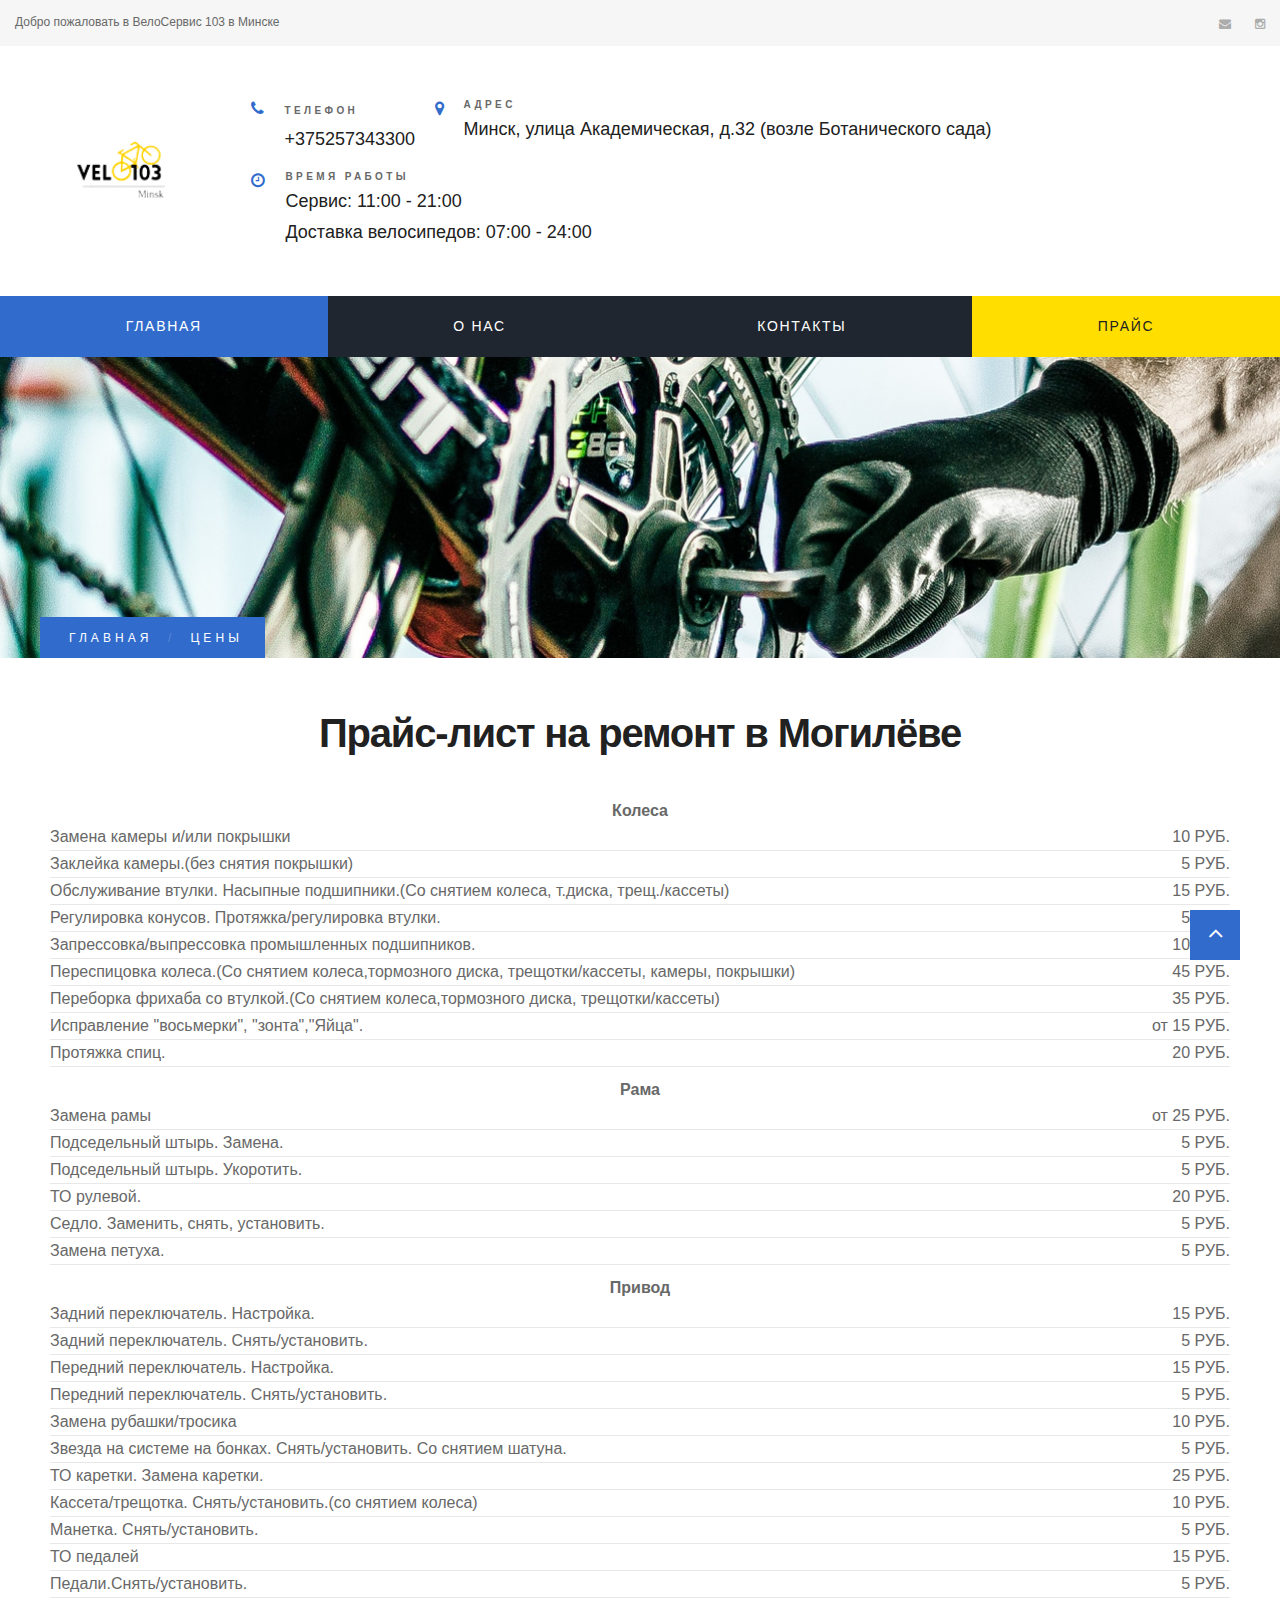
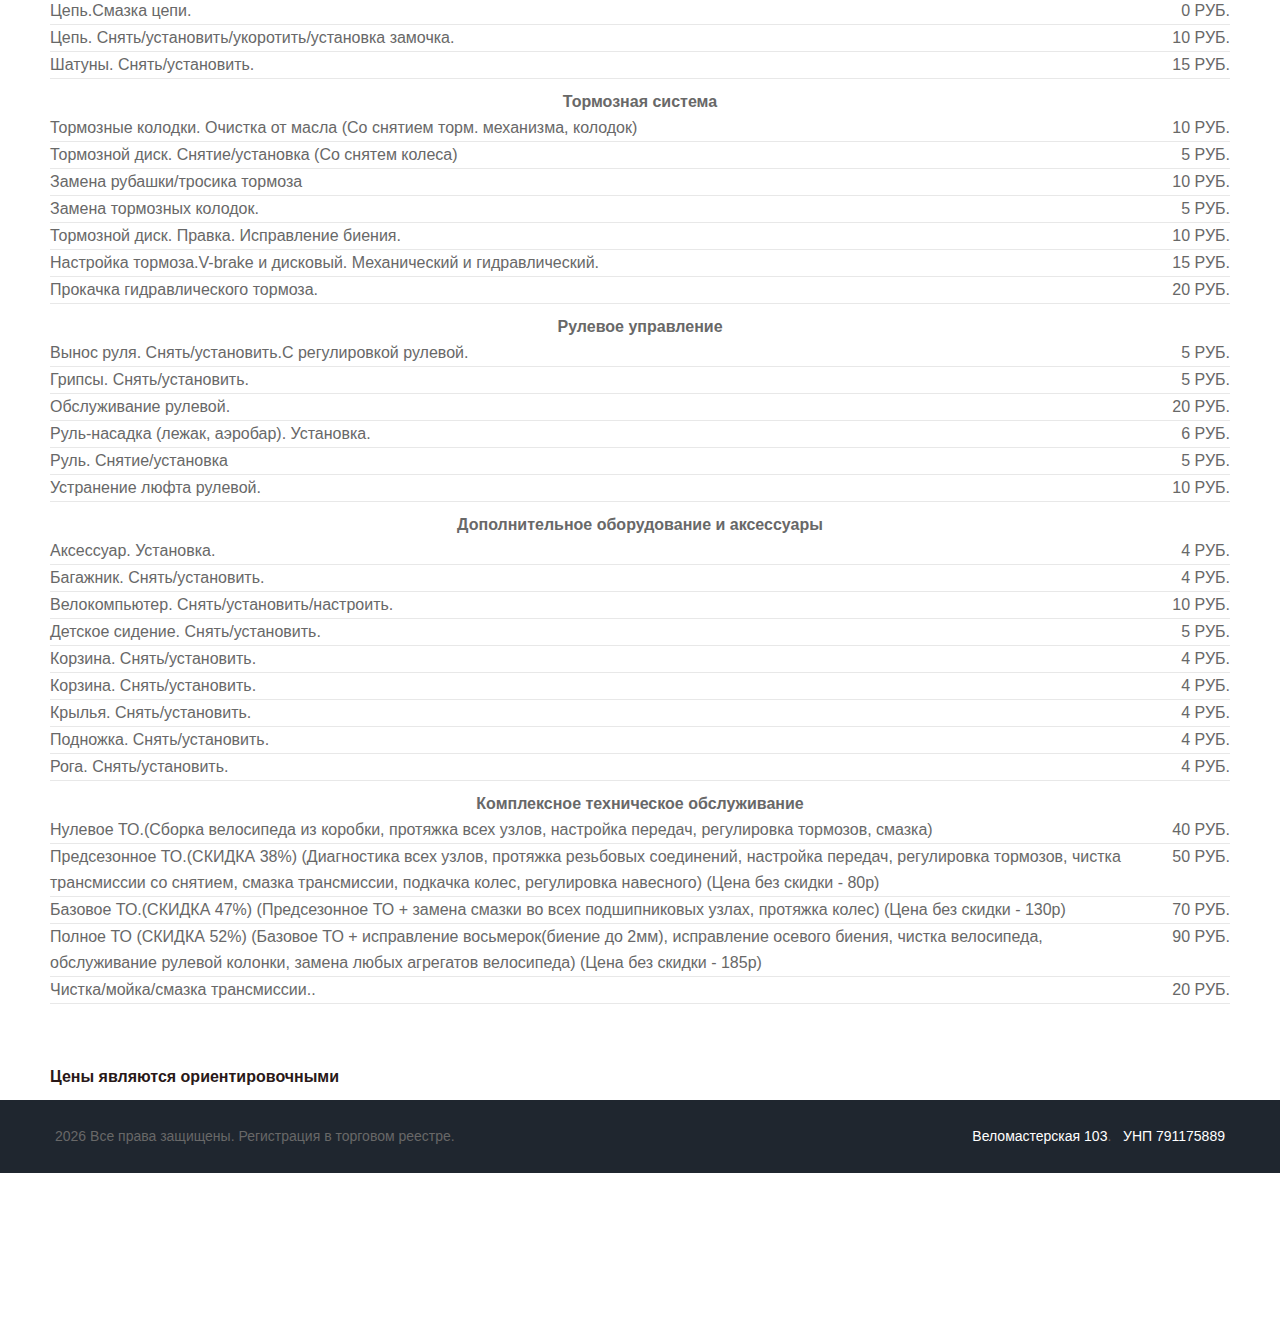
<file: typography.html>
<!DOCTYPE html>
<html class="wide wow-animation" lang="ru">

<head>
  <!-- Site Title-->
  <title>ЦЕНЫ | ВЕЛОМАСТЕРСКАЯ 103</title>
  <meta charset="utf-8">
  <meta name="viewport" content="width=device-width, height=device-height, initial-scale=1.0">
  <meta name="description" content="Велоремонт в Минске, Минск ремонт велосипедов, веломагазин в Минске" />
  <meta name="keywords" content="velo103, velo_103, веломастерская, веломастерская103, велосервис103" />
  <meta http-equiv="X-UA-Compatible" content="IE=edge">
  <link rel="icon" href="images/favicon.ico" type="image/x-icon">
  <!-- <link rel="stylesheet" type="text/css" href="//fonts.googleapis.com/css?family=Poppins:400,500,700%7CNoto+Sans:400,700"> -->
  <link rel="stylesheet" href="css/style.css">
  <style>
    .ie-panel {
      display: none;
      background: #212121;
      padding: 10px 0;
      box-shadow: 3px 3px 5px 0 rgba(0, 0, 0, .3);
      clear: both;
      text-align: center;
      position: relative;
      z-index: 1;
    }

    html.ie-10 .ie-panel,
    html.lt-ie-10 .ie-panel {
      display: block;
    }
  </style>
  <script src="https://vk.com/js/api/openapi.js?168" type="text/javascript"></script>
  <!-- Global site tag (gtag.js) - Google Analytics -->
<script async src="https://www.googletagmanager.com/gtag/js?id=UA-163831987-1">
</script>
<script>
  window.dataLayer = window.dataLayer || [];
  function gtag(){dataLayer.push(arguments);}
  gtag('js', new Date());

  gtag('config', 'UA-163831987-1');
</script>
</head>

<body>
  <div class="ie-panel"><a href="http://windows.microsoft.com/en-US/internet-explorer/"><img
        src="images/ie8-panel/warning_bar_0000_us.jpg" height="42" width="820"
        alt="You are using an outdated browser. For a faster, safer browsing experience, upgrade for free today."></a>
  </div>
  <div class="page text-center text-md-left">
    <!-- Page Header-->
    <header class="page-head">
      <div class="rd-navbar-wrap">
        <nav class="rd-navbar rd-navbar-secondary" data-stick-up-clone="true" data-layout="rd-navbar-fixed" data-sm-layout="rd-navbar-fixed" data-sm-device-layout="rd-navbar-fixed" data-md-layout="rd-navbar-static" data-md-device-layout="rd-navbar-fixed" data-lg-layout="rd-navbar-static" data-lg-device-layout="rd-navbar-static" data-lg-stick-up-offset="252px">
          <div class="rd-navbar-inner"><span class="small">Добро пожаловать в ВелоСервис 103 в Минске</span>
            <ul class="list-inline list-inline-lg offset-top-0">
              <li><a class="ioon icon-sm icon-silver-chalice fa-envelope" href="https://vk.com/velo_103"></a></li>
              <li><a class="ioon icon-sm icon-silver-chalice fa-instagram" href="https://www.instagram.com/velo_103/"></a></li>
            </ul>
          </div>
          <div class="rd-navbar-inner">
            <!-- RD Navbar Panel-->
            <div class="rd-navbar-panel">
              <!-- RD Navbar Toggle-->
              <button class="rd-navbar-toggle" data-rd-navbar-toggle=".rd-navbar-nav-wrap"><span></span></button>
              <button class="rd-navbar-collapse-toggle" data-rd-navbar-toggle=".rd-navbar-collapse"><span></span></button>
              <div class="rd-navbar-brand"><a class="brand-name" href="index.html"><img class="brand-device" src="images/brand-default-229x58.png" width="229" height="58" alt="Home service"><img class="brand-mobile" src="images/brand-white-229x58.png" width="229" height="58" alt="Home service"></a></div>
            </div>
            <div class="rd-navbar-collapse animated">
              <div class="rd-navbar-collapse-items">
                <ul class="list-inline">
                  <li>
                    <div class="unit flex-row unit-spacing-xs">
                      <div class="unit-left"><span class="icon icon-primary fa-phone"></span></div>
                      <div class="unit-body">
                        <div class="tite"><span class="small">ТЕЛЕФОН</span></div>
                        <h6><a href="tel:+375257273295">+375257343300</a></h6>
                      </div>
                    </div>
                  </li>
                  <li>
                    <div class="unit flex-row unit-spacing-xs">
                      <div class="unit-left"><span class="icon icon-primary fa-map-marker"></span></div>
                      <div class="unit-body">
                        <div class="title"><span class="small">АДРЕС</span></div>
                        <h6><a href="https://yandex.by/maps/-/CDRaQK3Q">Минск, улица Академическая, д.32 (возле Ботанического сада)</a></h6>
                      </div>
                    </div>
                  </li>
                  <li>
                    <div class="unit flex-row unit-spacing-xs">
                      <div class="unit-left"><span class="icon icon-primary fa-clock-o"></span></div>
                      <div class="unit-body">
                        <div class="title"><span class="small">ВРЕМЯ РАБОТЫ </span></div>
                        <h6> Сервис: 11:00 - 21:00 </h6>
                        <h6> Доставка велосипедов: 07:00 - 24:00 </h6>
                    </div>
                  </li>
                </ul>
              </div>
              <div class="rd-navbar-collapse-items">
                <ul class="list-inline list-inline-lg offset-top-0">
                  <li><a class="ioon icon-sm icon-silver-chalice fa-envelope" href="https://vk.com/velo_103"></a></li>
                  <li><a class="ioon icon-sm icon-silver-chalice fa-twitter" href="https://www.instagram.com/velo_103/"></a></li>
                </ul>
              </div>
            </div>
          </div>
          <div class="rd-navbar-inner">
            <div class="rd-navbar-nav-wrap">
              <!-- RD Navbar Nav-->
              <ul class="rd-navbar-nav">
                <li class="active"><a href="index.html">ГЛАВНАЯ</a></li>
                <li><a href="about.html">О НАС</a></li>
                <li><a href="contacts.html">КОНТАКТЫ</a></li>
                <li><a href="minsk.html">ПРАЙС</a></li>
              </ul>
            </div>
          </div>
        </nav>
      </div>
    </header>
    <!-- Classic Breadcrumbs-->
    <section class="breadcrumb-classic bg-image"
      style="background-image: url(&quot;images/breadcrumbs-parallax.jpg&quot;)">
      <div class="container">
        <div class="row">
          <ul class="list-breadcrumb">
            <li><a href="index.html">ГЛАВНАЯ</a></li>
            <li>ЦЕНЫ
            </li>
          </ul>
        </div>
      </div>
    </section>
          <section class="section-50 section-md-75 section-md-100 section-lg-120 section-xl-150" style="padding-top: 50px;">
            <div class="container">
              <div class="row price-page">
                <h2>Прайс-лист на ремонт в Могилёве</h2>
                <div class="prices">
                  <div class="price-title">Колеса</div>
                  <div class="price-value">
                    <div class="price-value-title">Замена камеры и/или покрышки</div>
                    <div class="price-value-price">10 РУБ.</div>
                  </div>
                  <div class="price-value">
                    <div class="price-value-title">Заклейка камеры.(без снятия покрышки)</div>
                    <div class="price-value-price">5 РУБ.</div>
                  </div>
                  <div class="price-value">
                    <div class="price-value-title">Обслуживание втулки. Насыпные подшипники.(Со снятием колеса, т.диска, трещ./кассеты)
                    </div>
                    <div class="price-value-price">15 РУБ.</div>
                  </div>
                  <div class="price-value">
                    <div class="price-value-title">Регулировка конусов. Протяжка/регулировка втулки.
                    </div>
                    <div class="price-value-price">5 РУБ.</div>
                  </div>
                  <div class="price-value">
                    <div class="price-value-title">Запрессовка/выпрессовка промышленных подшипников.
                    </div>
                    <div class="price-value-price">10 РУБ.</div>
                  </div>
                  <div class="price-value">
                    <div class="price-value-title">Переспицовка колеса.(Со снятием колеса,тормозного диска, трещотки/кассеты, камеры, покрышки)
                    </div>
                    <div class="price-value-price">45 РУБ.</div>
                  </div>
                  <div class="price-value">
                    <div class="price-value-title">Переборка фрихаба со втулкой.(Со снятием колеса,тормозного диска, трещотки/кассеты)</div>
                    <div class="price-value-price">35 РУБ.</div>
                  </div>
                  <div class="price-value">
                    <div class="price-value-title">Исправление "восьмерки", "зонта","Яйца".</div>
                    <div class="price-value-price">от 15 РУБ.</div>
                  </div>
                  <div class="price-value">
                    <div class="price-value-title">Протяжка спиц.</div>
                    <div class="price-value-price">20 РУБ.</div>
                  </div>
                  <div class="price-title">Рама</div>
                  <div class="price-value">
                    <div class="price-value-title">Замена рамы</div>
                    <div class="price-value-price">от 25 РУБ.</div>
                  </div>
                  <div class="price-value">
                    <div class="price-value-title">Подседельный штырь. Замена. </div>
                    <div class="price-value-price">5 РУБ.</div>
                  </div>
                  <div class="price-value">
                    <div class="price-value-title">Подседельный штырь. Укоротить.</div>
                    <div class="price-value-price">5 РУБ.</div>
                  </div>
                  <div class="price-value">
                    <div class="price-value-title">ТО рулевой.
                    </div>
                    <div class="price-value-price">20 РУБ.</div>
                  </div>
                  <div class="price-value">
                    <div class="price-value-title">Седло. Заменить, снять, установить.</div>
                    <div class="price-value-price">5 РУБ.</div>
                  </div>
                  <div class="price-value">
                    <div class="price-value-title">Замена петуха.</div>
                    <div class="price-value-price">5 РУБ.</div>
                  </div>
                  <div class="price-title">Привод</div>
                  <div class="price-value">
                    <div class="price-value-title">Задний переключатель. Настройка.</div>
                    <div class="price-value-price">15 РУБ.</div>
                  </div>
                  <div class="price-value">
                    <div class="price-value-title">Задний переключатель. Снять/установить.</div>
                    <div class="price-value-price">5 РУБ.</div>
                  </div>
                  <div class="price-value">
                    <div class="price-value-title">Передний переключатель. Настройка.</div>
                    <div class="price-value-price">15 РУБ.</div>
                  </div>
                  <div class="price-value">
                    <div class="price-value-title">Передний переключатель. Снять/установить.</div>
                    <div class="price-value-price">5 РУБ.</div>
                  </div>
                  <div class="price-value">
                    <div class="price-value-title">Замена рубашки/тросика
                    </div>
                    <div class="price-value-price">10 РУБ.</div>
                  </div>
                  <div class="price-value">
                    <div class="price-value-title">Звезда на системе на бонках. Снять/установить. Со снятием шатуна.</div>
                    <div class="price-value-price">5 РУБ.</div>
                  </div>
                  <div class="price-value">
                    <div class="price-value-title">ТО каретки. Замена каретки.</div>
                    <div class="price-value-price">25 РУБ.</div>
                  </div>
                  <div class="price-value">
                    <div class="price-value-title">Кассета/трещотка. Снять/установить.(со снятием колеса)</div>
                    <div class="price-value-price">10 РУБ.</div>
                  </div>
                  <div class="price-value">
                    <div class="price-value-title">Манетка. Снять/установить.</div>
                    <div class="price-value-price">5 РУБ.</div>
                  </div>
                  <div class="price-value">
                    <div class="price-value-title">ТО педалей</div>
                    <div class="price-value-price">15 РУБ.</div>
                  </div>
                  <div class="price-value">
                    <div class="price-value-title">Педали.Снять/установить.</div>
                    <div class="price-value-price">5 РУБ.</div>
                  </div>
                  <div class="price-value">
                    <div class="price-value-title">Цепь.Смазка цепи.</div>
                    <div class="price-value-price">0 РУБ.</div>
                  </div>
                  <div class="price-value">
                    <div class="price-value-title">Цепь. Снять/установить/укоротить/установка замочка.</div>
                    <div class="price-value-price">10 РУБ.</div>
                  </div>
                  <div class="price-value">
                    <div class="price-value-title">Шатуны. Снять/установить.</div>
                    <div class="price-value-price">15 РУБ.</div>
                  </div>
                  <div class="price-title">Тормозная система</div>
                  <div class="price-value">
                    <div class="price-value-title">Тормозные колодки. Очистка от масла (Со снятием торм. механизма, колодок)</div>
                    <div class="price-value-price">10 РУБ.</div>
                  </div>
                  <div class="price-value">
                    <div class="price-value-title">Тормозной диск. Снятие/установка (Со снятем колеса)</div>
                    <div class="price-value-price">5 РУБ.</div>
                  </div>
                  <div class="price-value">
                    <div class="price-value-title">Замена рубашки/тросика тормоза</div>
                    <div class="price-value-price">10 РУБ.</div>
                  </div>
                  <div class="price-value">
                    <div class="price-value-title">Замена тормозных колодок.</div>
                    <div class="price-value-price">5 РУБ.</div>
                  </div>
                  <div class="price-value">
                    <div class="price-value-title">Тормозной диск. Правка. Исправление биения.</div>
                    <div class="price-value-price">10 РУБ.</div>
                  </div>
                  <div class="price-value">
                    <div class="price-value-title">Настройка тормоза.V-brake и дисковый. Механический и гидравлический.</div>
                    <div class="price-value-price">15 РУБ.</div>
                  </div>
                  <div class="price-value">
                    <div class="price-value-title">Прокачка гидравлического тормоза.</div>
                    <div class="price-value-price">20 РУБ.</div>
                  </div>
                  <div class="price-title">Рулевое управление</div>
                  <div class="price-value">
                    <div class="price-value-title">Вынос руля. Снять/установить.С регулировкой рулевой.</div>
                    <div class="price-value-price">5 РУБ.</div>
                  </div>
                  <div class="price-value">
                    <div class="price-value-title">Грипсы. Снять/установить.</div>
                    <div class="price-value-price">5 РУБ.</div>
                  </div>
                  <div class="price-value">
                    <div class="price-value-title">Обслуживание рулевой.</div>
                    <div class="price-value-price">20 РУБ.</div>
                  </div>
                  <div class="price-value">
                    <div class="price-value-title">Руль-насадка (лежак, аэробар). Установка.</div>
                    <div class="price-value-price">6 РУБ.</div>
                  </div>
                  <div class="price-value">
                    <div class="price-value-title">Руль. Снятие/установка</div>
                    <div class="price-value-price">5 РУБ.</div>
                  </div>
                  <div class="price-value">
                    <div class="price-value-title">Устранение люфта рулевой. </div>
                    <div class="price-value-price">10 РУБ.</div>
                  </div>
                  <div class="price-title">Дополнительное оборудование и аксессуары</div>
                  <div class="price-value">
                    <div class="price-value-title">Аксессуар. Установка.</div>
                    <div class="price-value-price">4 РУБ.</div>
                  </div>
                  <div class="price-value">
                    <div class="price-value-title">Багажник. Снять/установить.</div>
                    <div class="price-value-price">4 РУБ.</div>
                  </div>
                  <div class="price-value">
                    <div class="price-value-title">Велокомпьютер. Снять/установить/настроить.</div>
                    <div class="price-value-price">10 РУБ.</div>
                  </div>
                  <div class="price-value">
                    <div class="price-value-title">Детское сидение. Снять/установить.</div>
                    <div class="price-value-price">5 РУБ.</div>
                  </div>
                  <div class="price-value">
                    <div class="price-value-title">Корзина. Снять/установить.</div>
                    <div class="price-value-price">4 РУБ.</div>
                  </div>
                  <div class="price-value">
                    <div class="price-value-title">Корзина. Снять/установить.</div>
                    <div class="price-value-price">4 РУБ.</div>
                  </div>
                  <div class="price-value">
                    <div class="price-value-title">Крылья. Снять/установить.</div>
                    <div class="price-value-price">4 РУБ.</div>
                  </div>
                  <div class="price-value">
                    <div class="price-value-title">Подножка. Снять/установить.</div>
                    <div class="price-value-price">4 РУБ.</div>
                  </div>
                  <div class="price-value">
                    <div class="price-value-title">Рога. Снять/установить.</div>
                    <div class="price-value-price">4 РУБ.</div>
                  </div>
                  <div class="price-title">Комплексное техническое обслуживание</div>
                  <div class="price-value">
                    <div class="price-value-title">Нулевое ТО.(Сборка велосипеда из коробки, протяжка всех узлов, настройка передач, регулировка тормозов, смазка)</div>
                    <div class="price-value-price">40 РУБ.</div>
                  </div>
                  <div class="price-value">
                    <div class="price-value-title">Предсезонное ТО.(СКИДКА 38%) (Диагностика всех узлов, протяжка резьбовых соединений, настройка передач, регулировка тормозов, чистка трансмиссии со снятием, смазка трансмиссии, подкачка колес, регулировка навесного) (Цена без скидки - 80р)</div>
                    <div class="price-value-price">50 РУБ.</div>
                  </div>
                  <div class="price-value">
                    <div class="price-value-title">Базовое ТО.(СКИДКА 47%) (Предсезонное ТО + замена смазки во всех подшипниковых узлах, протяжка колес) (Цена без скидки - 130р)</div>
                    <div class="price-value-price">70 РУБ.</div>
                  </div>
                  <div class="price-value">
                    <div class="price-value-title">Полное ТО (СКИДКА 52%) (Базовое ТО + исправление восьмерок(биение до 2мм), исправление осевого биения, чистка велосипеда, обслуживание рулевой колонки, замена любых агрегатов велосипеда) (Цена без скидки - 185р)</div>
                    <div class="price-value-price">90 РУБ.</div>
                  </div>
                  <div class="price-value">
                    <div class="price-value-title">Чистка/мойка/смазка трансмиссии..</div>
                    <div class="price-value-price">20 РУБ.</div>
                  </div>
                  <div class="prices">
                </div>
                <div class="price-warning">Цены являются ориентировочными</div>
              </div>
            </div>
        </div>     
  <section class="section-25 bg-black-2">
    <div class="container">
      <div class="row align-items-md-center row-30">
        <div class="col-md-8 text-md-left">
          <p class="small-xs"> <span class="copyright-year"></span> Все права защищены. Регистрация в торговом реестре.
          </p>
        </div>
        <div class="col-md-4 text-md-right">
          <p class="small-xs"><a class="text-white" href="#">Веломастерская 103</a>. &nbsp;&nbsp;<a class="text-white"
              href="">УНП 791175889</a></p>
        </div>
      </div>
    </div>
  </section>
  </footer>
  </div>
  <div class="snackbars" id="form-output-global"></div>
  <script src="js/core.min.js"></script>
  <script src="js/script.js"></script>
</body>

</html>
</file>
